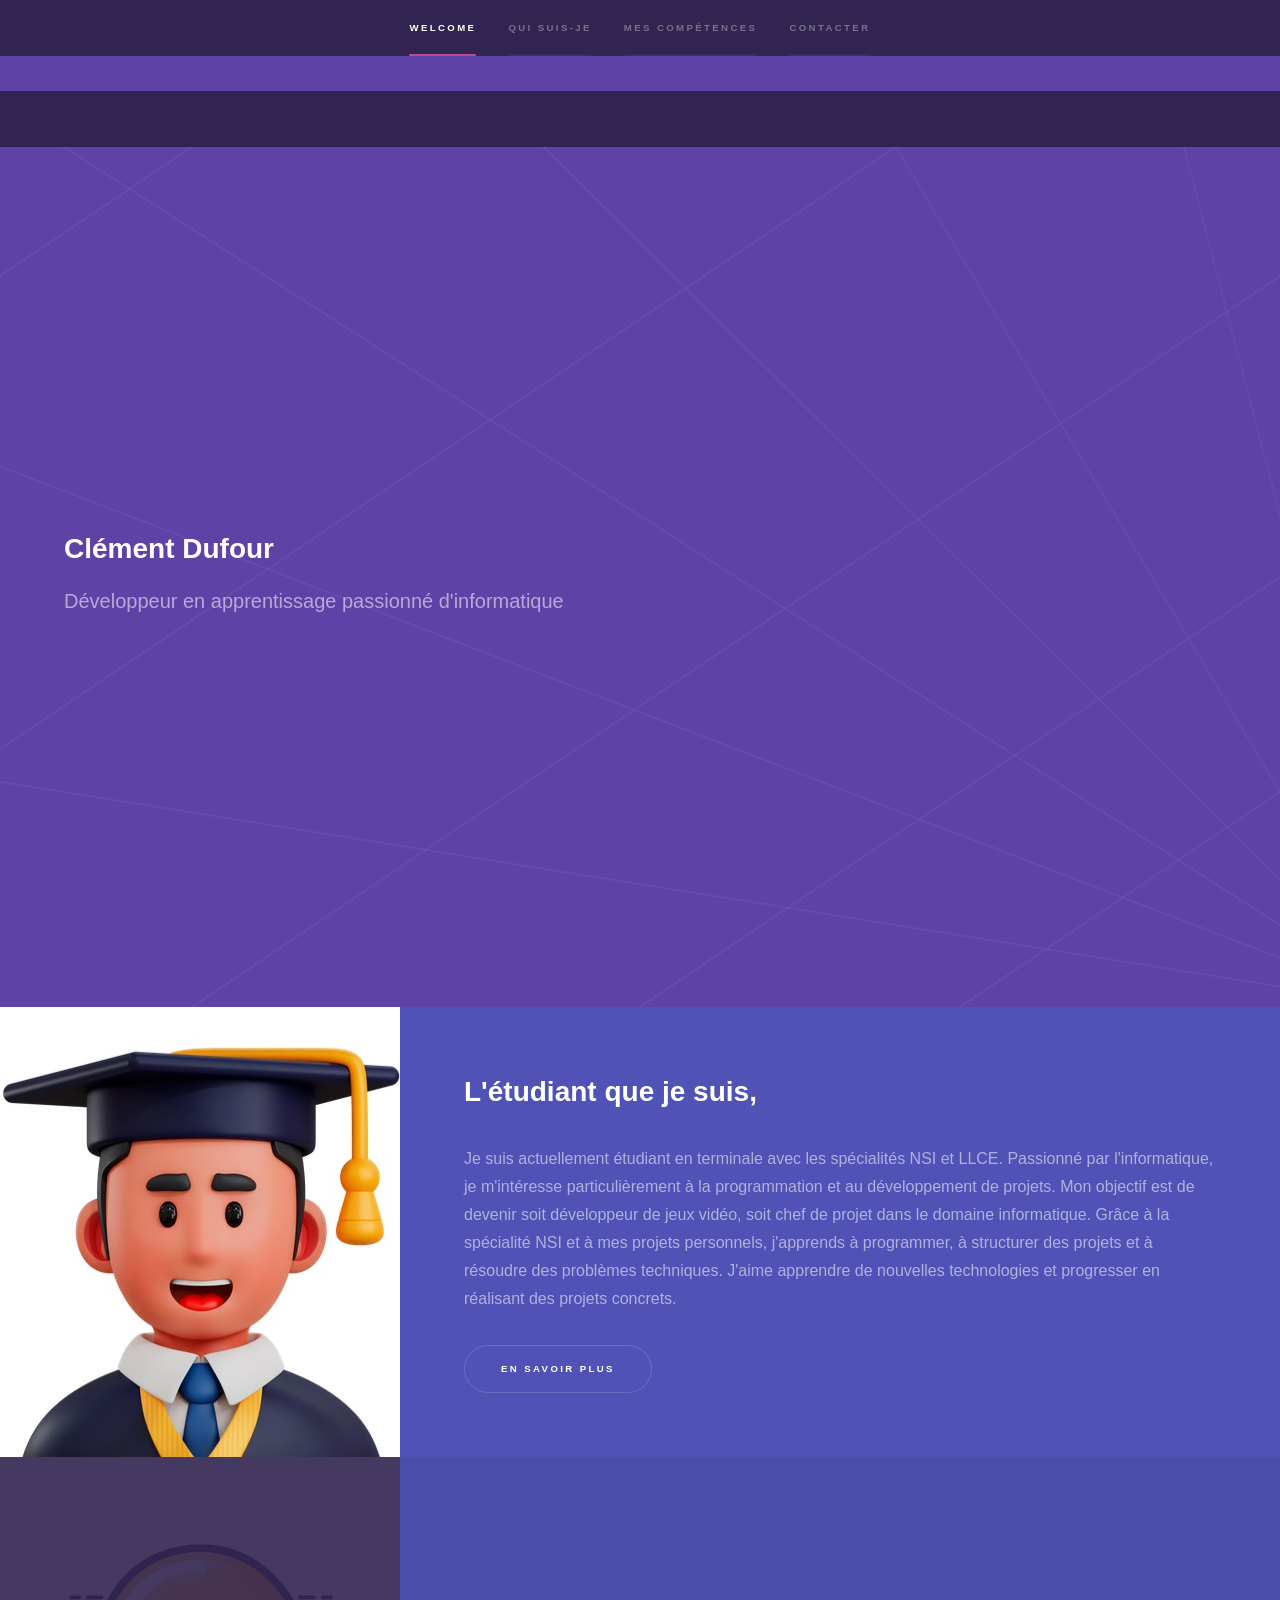
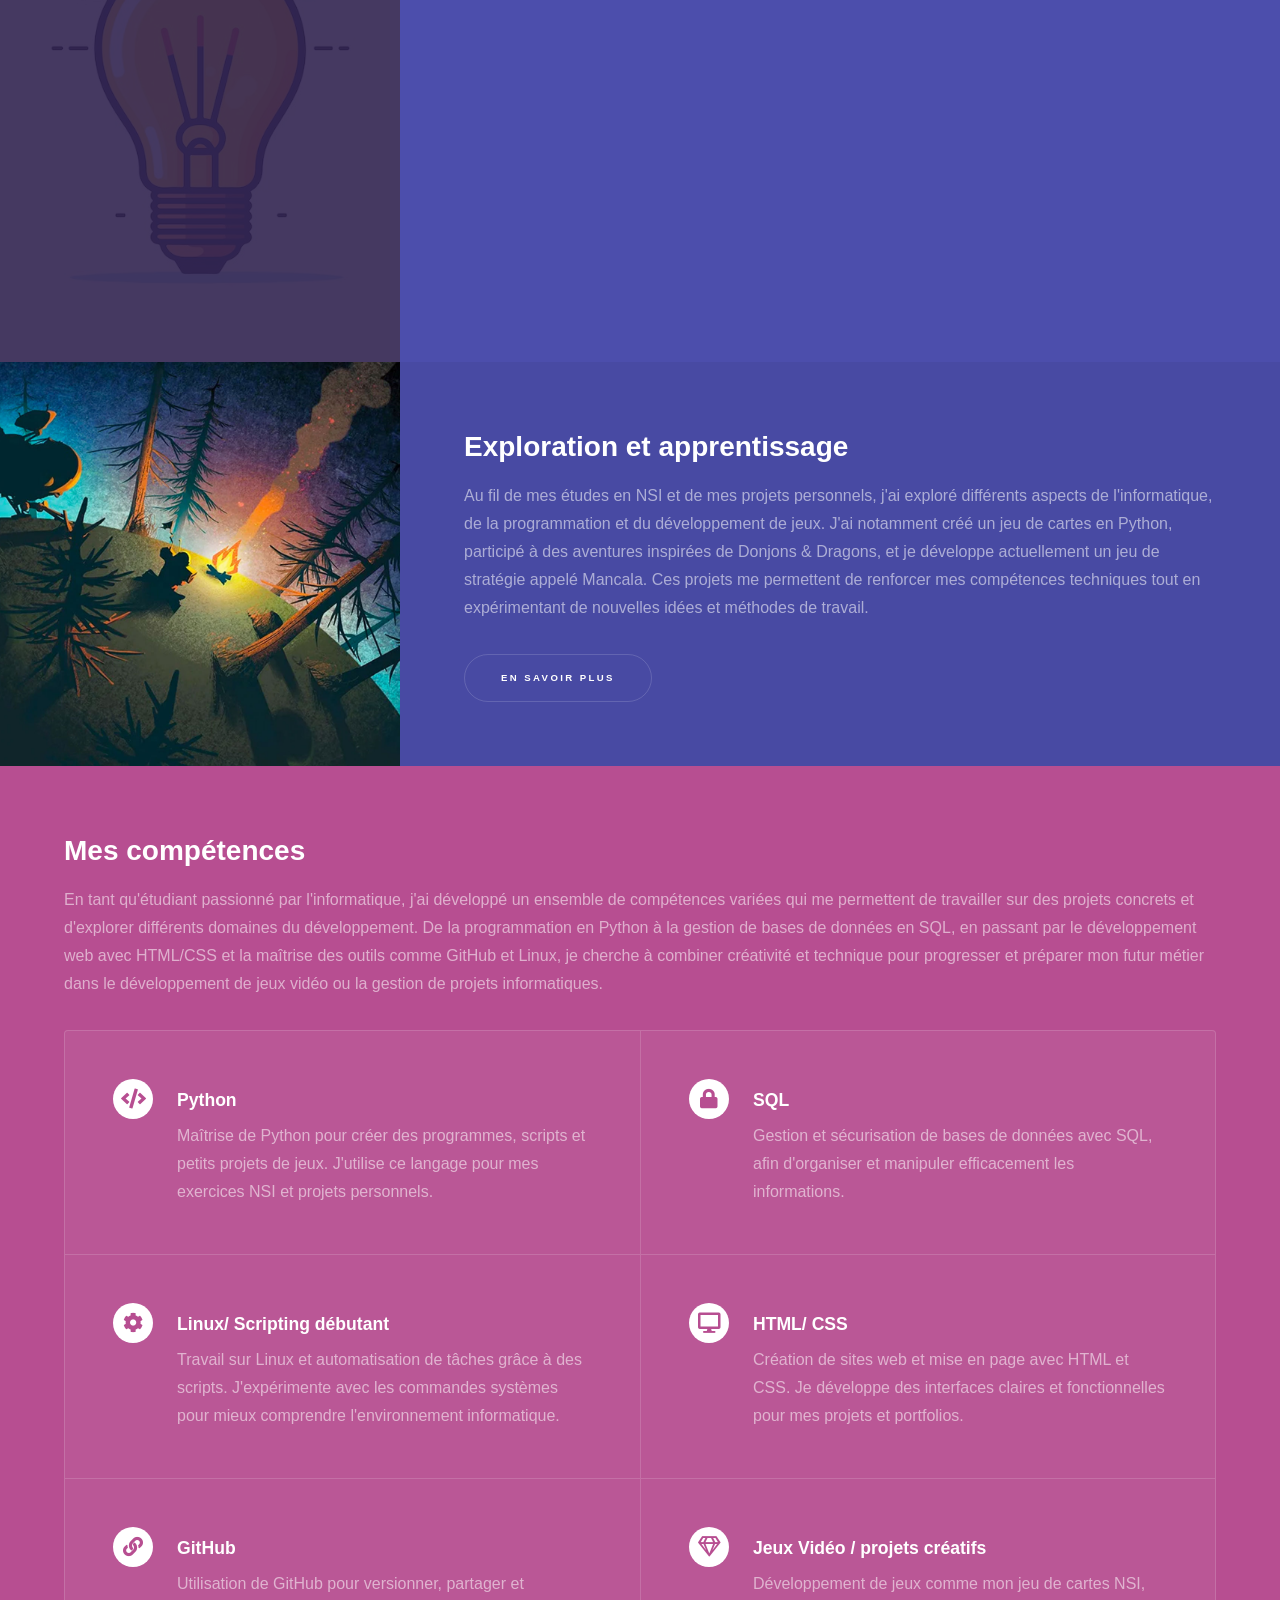
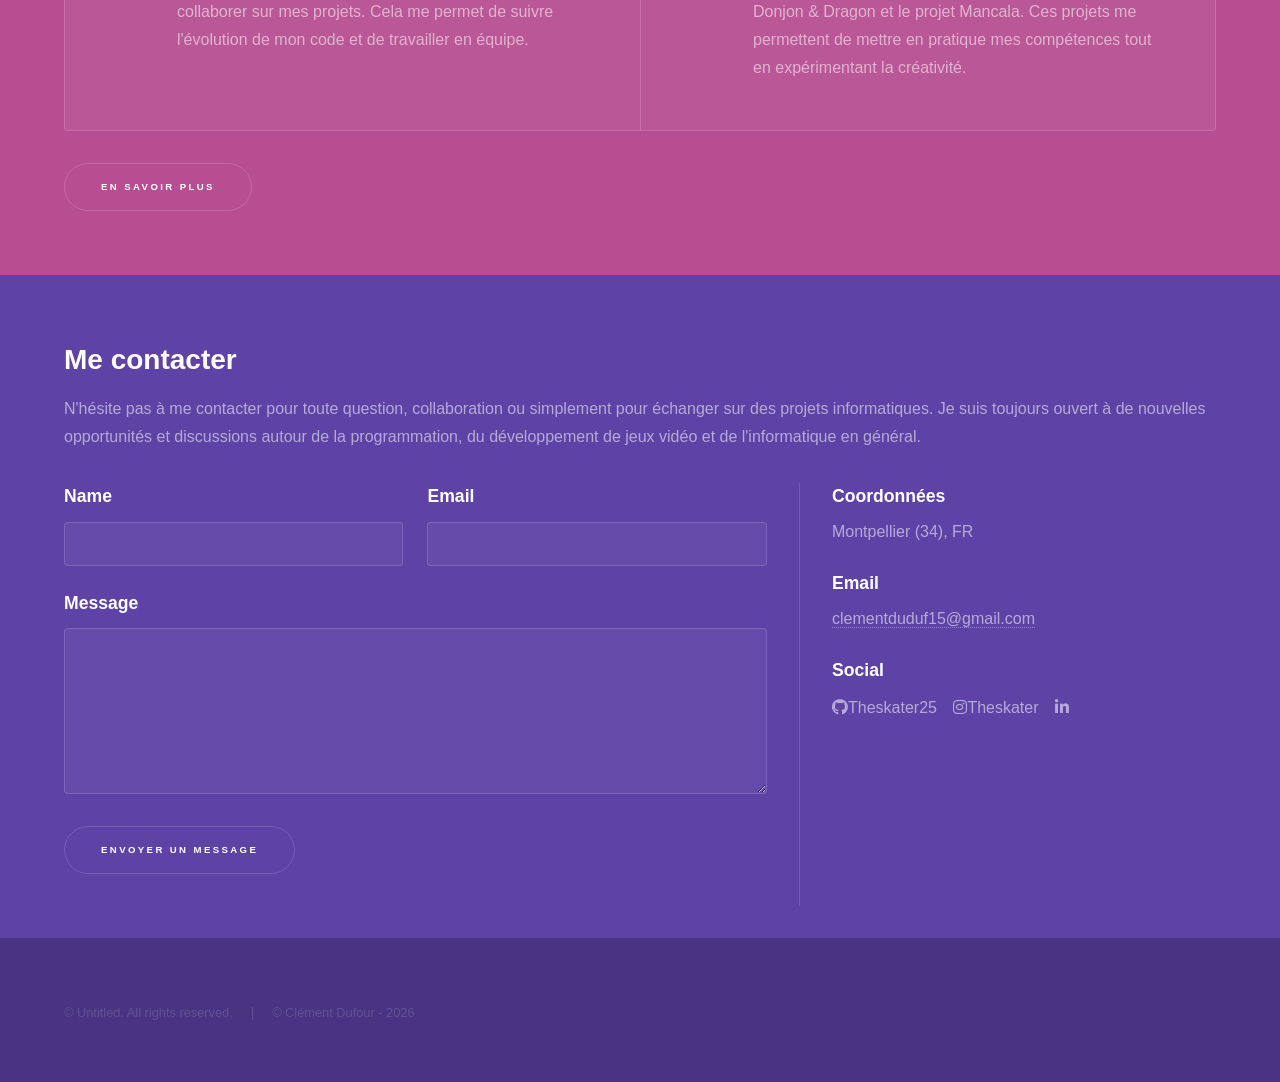
<file: index.html>
<!DOCTYPE HTML>
<html>
	<head>
		<title>Mon Univers Informatique</title>
		<meta charset="utf-8" />
		<meta name="viewport" content="width=device-width, initial-scale=1, user-scalable=no" />
		<link rel="stylesheet" href="assets/css/main.css" />
		<noscript><link rel="stylesheet" href="assets/css/noscript.css" /></noscript>
	</head>
	<body class="is-preload">
		<!-- Header -->
		<header id="header">
			<a href="index.html" class="title">Mon Univers Informatique</a>
			<nav>
				<ul>
					<li><a href="index.html" class="active">Accueil</a></li>
					<li><a href="generic.html">Projets</a></li>
				</ul>
			</nav>
		</header>
		<!-- Sidebar -->
			<section id="sidebar">
				<div class="inner">
					<nav>
						<ul>
							<li><a href="#intro">Welcome</a></li>
							<li><a href="#one">Qui suis-je</a></li>
							<li><a href="#two">Mes Compétences</a></li>
							<li><a href="#three">Contacter</a></li>
						</ul>
					</nav>
				</div>
			</section>

		<!-- Wrapper -->
			<div id="wrapper">

				<!-- Intro -->
					<section id="intro" class="wrapper style1 fullscreen fade-up">
						<div class="inner">
							<h2><strong>Clément Dufour</strong></h2>
							<p>Développeur en apprentissage passionné d'informatique</a><br/>
							
						</div>
					</section>

				<!-- One -->
					<section id="one" class="wrapper style2 spotlights">
						<section>
							<a class="image"><img src="images/image_etudiant.jpg" alt="" data-position="center center" /></a>
							<div class="content">
								<div class="inner">
									<h2>L'étudiant que je suis,</h2>
									<p><p><p>Je suis actuellement étudiant en terminale avec les spécialités NSI et LLCE. Passionné par l'informatique, je m'intéresse particulièrement à la programmation et 
										au développement de projets. Mon objectif est de devenir soit développeur de jeux vidéo, soit chef de projet dans le domaine informatique. Grâce à la spécialité NSI et à mes projets personnels, j'apprends à programmer, 
										à structurer des projets et à résoudre des problèmes techniques. J'aime apprendre de nouvelles technologies et progresser en réalisant des projets concrets.</p></p>
									<ul class="actions">
										<li><a href="#two" class="button scrolly">En savoir plus</a></li>
									</ul>
								</div>
							</div>
						</section>
						<section>
							<a class="image"><img src="images/ampoule.jpg" alt="" data-position="top center" /></a>
							<div class="content">
								<div class="inner">
									<h2>Mes projets</h2>
									<p><p> Au cours de mon année en spécialité NSI, j'ai réalisé plusieurs projets qui m'ont permis de développer mes compétences en programmation et en logique algorithmique. J'ai notamment créé un jeu de cartes en Python, dans lequel j'ai travaillé sur la gestion 
										des données et des interactions entre homme-machine. J'ai également participé à un projet inspiré de Donjons et Dragons, qui m'a permis de développer la structure d'un programme plus complexe avec différentes mécaniques de jeu.
										Actuellement, je travaille sur un projet de jeu appelé Mancala, qui me permet d'améliorer mes compétences en programmation et en conception d'algorithmes.Ces projets, ainsi que les différents exercices réalisés en NSI, me permettent de progresser 
										régulièrement et de mieux comprendre les bases du développement informatique.</p></p>
									<ul class="actions">
										<li><a href="generic.html" class="button">En savoir plus</a></li>
									</ul>
								</div>
							</div>
						</section>
						<section>
							<a class="image"><img src="images/imageOuterWild.jpg" alt="" data-position="25% 25%" /></a>
							<div class="content">
								<div class="inner">
									<h2>Exploration et apprentissage</h2>
									<p>Au fil de mes études en NSI et de mes projets personnels, j'ai exploré différents aspects de l'informatique, de la programmation et du développement de jeux.
									   J'ai notamment créé un jeu de cartes en Python, participé à des aventures inspirées de Donjons & Dragons, et je développe actuellement un jeu de stratégie appelé Mancala.
									   Ces projets me permettent de renforcer mes compétences techniques tout en expérimentant de nouvelles idées et méthodes de travail.</p>
									<ul class="actions">
										<li><a href="#two" class="button scrolly">En savoir plus</a></li>
									</ul>
								</div>
							</div>
						</section>
					</section>

				<!-- Two -->
					<section id="two" class="wrapper style3 fade-up">
						<div class="inner">
							<h2>Mes compétences</h2>
							<p>En tant qu'étudiant passionné par l'informatique, j'ai développé un ensemble de compétences variées qui me permettent de travailler sur des projets concrets et d'explorer différents domaines du développement. 
							   De la programmation en Python à la gestion de bases de données en SQL, en passant par le développement web avec HTML/CSS et la maîtrise des outils comme GitHub et Linux, je cherche à combiner créativité et technique pour progresser et préparer mon futur métier dans le développement de jeux vidéo ou la gestion de projets informatiques.</p>
							<div class="features">
								<section>
									<span class="icon solid major fa-code"></span>
									<h3>Python</h3>
									<p>Maîtrise de Python pour créer des programmes, scripts et petits projets de jeux. J'utilise ce langage pour mes exercices NSI et projets personnels.</p>
								</section>
								<section>
									<span class="icon solid major fa-lock"></span>
									<h3>SQL</h3>
									<p>Gestion et sécurisation de bases de données avec SQL, afin d'organiser et manipuler efficacement les informations.</p>
								</section>
								<section>
									<span class="icon solid major fa-cog"></span>
									<h3>Linux/ Scripting débutant</h3>
									<p>Travail sur Linux et automatisation de tâches grâce à des scripts. J'expérimente avec les commandes systèmes pour mieux comprendre l'environnement informatique.</p>
								</section>
								<section>
									<span class="icon solid major fa-desktop"></span>
									<h3>HTML/ CSS</h3>
									<p>Création de sites web et mise en page avec HTML et CSS. Je développe des interfaces claires et fonctionnelles pour mes projets et portfolios.</p>
								</section>
								<section>
									<span class="icon solid major fa-link"></span>
									<h3>GitHub</h3>
									<p>Utilisation de GitHub pour versionner, partager et collaborer sur mes projets. Cela me permet de suivre l'évolution de mon code et de travailler en équipe.</p>
								</section>
								<section>
									<span class="icon major fa-gem"></span>
									<h3>Jeux Vidéo / projets créatifs</h3>
									<p>Développement de jeux comme mon jeu de cartes NSI, Donjon & Dragon et le projet Mancala. Ces projets me permettent de mettre en pratique mes compétences tout en expérimentant la créativité.</p>
								</section>
							</div>
							<ul class="actions">
								<li><a href="generic.html" class="button">En savoir plus</a></li>
							</ul>
						</div>
					</section>

				<!-- Three -->
					<section id="three" class="wrapper style1 fade-up">
						<div class="inner">
							<h2>Me contacter</h2>
							<p>N'hésite pas à me contacter pour toute question, collaboration ou simplement pour échanger sur des projets informatiques. 
								Je suis toujours ouvert à de nouvelles opportunités et discussions autour de la programmation, du développement de jeux vidéo et de l'informatique en général.</p>
							<div class="split style1">
								<section>
									<form action="https://formspree.io/f/mdaljlwo" method="POST">
										<div class="fields">
											<div class="field half">
												<label for="name">Name</label>
												<input type="text" name="name" id="name" required />
											</div>
											<div class="field half">
												<label for="email">Email</label>
												<input type="email" name="email" id="email" required />
											</div>
											<div class="field">
												<label for="message">Message</label>
												<textarea name="message" id="message" rows="5" required></textarea>
											</div>
										</div>
										<ul class="actions">
											<li><input type="submit" value="Envoyer un message" class="button submit"></li>
										</ul>
									</form>
								</section>
								<section>
									<ul class="contact">
										<li>
											<h3>Coordonnées</h3>
											<span>Montpellier (34),</a> FR </span>
										</li>
										<li>
											<h3>Email</h3>
											<a href="mailto:clementduduf15@gmail.com">clementduduf15@gmail.com</a>

										</li>
										<li>
											<h3>Social</h3>
											<ul class="icons">
												<li><a class="icon brands fa-github"><span class="label">GitHub</span><a href="https://github.com/Theskater25">Theskater25</a></li>
												<li><a class="icon brands fa-instagram"><span class="label">Instagram</span><a href="https://www.instagram.com/clement.duf15?igsh=MTU4azQyaDRmZXhjaA%3D%3D&utm_source=qr">Theskater</a></li>
												<li><a class="icon brands fa-linkedin-in"><span class="label">LinkedIn</span></a></li>
											</ul>
										</li>
									</ul>
								</section>
							</div>
						</div>
					</section>

			</div>

		<!-- Footer -->
			<footer id="footer" class="wrapper style1-alt">
				<div class="inner">
					<ul class="menu">
						<li>&copy; Untitled. All rights reserved.</li><li>© Clément Dufour - 2026</li>
					</ul>
				</div>
			</footer>

		<!-- Scripts -->
			<script src="assets/js/jquery.min.js"></script>
			<script src="assets/js/jquery.scrollex.min.js"></script>
			<script src="assets/js/jquery.scrolly.min.js"></script>
			<script src="assets/js/browser.min.js"></script>
			<script src="assets/js/breakpoints.min.js"></script>
			<script src="assets/js/util.js"></script>
			<script src="assets/js/main.js"></script>

	</body>
</html>
</file>
<file: assets/css/noscript.css>
/*
	Hyperspace by HTML5 UP
	html5up.net | @ajlkn
	Free for personal and commercial use under the CCA 3.0 license (html5up.net/license)
*/

/* Spotlights */

	.spotlights > section > .image:before {
		opacity: 0 !important;
	}

	.spotlights > section > .content > .inner {
		-moz-transform: none !important;
		-webkit-transform: none !important;
		-ms-transform: none !important;
		transform: none !important;
		opacity: 1 !important;
	}

/* Wrapper */

	.wrapper > .inner {
		opacity: 1 !important;
		-moz-transform: none !important;
		-webkit-transform: none !important;
		-ms-transform: none !important;
		transform: none !important;
	}

/* Sidebar */

	#sidebar > .inner {
		opacity: 1 !important;
	}

	#sidebar nav > ul > li {
		-moz-transform: none !important;
		-webkit-transform: none !important;
		-ms-transform: none !important;
		transform: none !important;
		opacity: 1 !important;
	}
</file>
<file: assets/css/main.css>
@import url(fontawesome-all.min.css);

/*
	Hyperspace by HTML5 UP
	html5up.net | @ajlkn
	Free for personal and commercial use under the CCA 3.0 license (html5up.net/license)
*/

html, body, div, span, applet, object,
iframe, h1, h2, h3, h4, h5, h6, p, blockquote,
pre, a, abbr, acronym, address, big, cite,
code, del, dfn, em, img, ins, kbd, q, s, samp,
small, strike, strong, sub, sup, tt, var, b,
u, i, center, dl, dt, dd, ol, ul, li, fieldset,
form, label, legend, table, caption, tbody,
tfoot, thead, tr, th, td, article, aside,
canvas, details, embed, figure, figcaption,
footer, header, hgroup, menu, nav, output, ruby,
section, summary, time, mark, audio, video {
	margin: 0;
	padding: 0;
	border: 0;
	font-size: 100%;
	font: inherit;
	vertical-align: baseline;}

article, aside, details, figcaption, figure,
footer, header, hgroup, menu, nav, section {
	display: block;}

body {
	line-height: 1;
}

ol, ul {
	list-style: none;
}

blockquote, q {
	quotes: none;
}

	blockquote:before, blockquote:after, q:before, q:after {
		content: '';
		content: none;
	}

table {
	border-collapse: collapse;
	border-spacing: 0;
}

body {
	-webkit-text-size-adjust: none;
}

mark {
	background-color: transparent;
	color: inherit;
}

input::-moz-focus-inner {
	border: 0;
	padding: 0;
}

input, select, textarea {
	-moz-appearance: none;
	-webkit-appearance: none;
	-ms-appearance: none;
	appearance: none;
}

/* Basic */

	@-ms-viewport {
		width: device-width;
	}

	body {
		-ms-overflow-style: scrollbar;
	}

	@media screen and (max-width: 480px) {

		html, body {
			min-width: 320px;
		}

	}

	html {
		box-sizing: border-box;
	}

	*, *:before, *:after {
		box-sizing: inherit;
	}

	body {
		background: #312450;
	}

		body.is-preload *, body.is-preload *:before, body.is-preload *:after {
			-moz-animation: none !important;
			-webkit-animation: none !important;
			-ms-animation: none !important;
			animation: none !important;
			-moz-transition: none !important;
			-webkit-transition: none !important;
			-ms-transition: none !important;
			transition: none !important;
		}

/* Type */

	body, input, select, textarea {
		color: rgba(255, 255, 255, 0.55);
		font-family: Arial, Helvetica, sans-serif;
		font-size: 16.5pt;
		font-weight: normal;
		line-height: 1.75;
	}

		@media screen and (max-width: 1680px) {

			body, input, select, textarea {
				font-size: 13pt;
			}

		}

		@media screen and (max-width: 1280px) {

			body, input, select, textarea {
				font-size: 12pt;
			}

		}

		@media screen and (max-width: 360px) {

			body, input, select, textarea {
				font-size: 11pt;
			}

		}

	a {
		-moz-transition: color 0.2s ease, border-bottom-color 0.2s ease;
		-webkit-transition: color 0.2s ease, border-bottom-color 0.2s ease;
		-ms-transition: color 0.2s ease, border-bottom-color 0.2s ease;
		transition: color 0.2s ease, border-bottom-color 0.2s ease;
		border-bottom: dotted 1px rgba(255, 255, 255, 0.35);
		color: inherit;
		text-decoration: none;
	}

		a:hover {
			border-bottom-color: transparent;
			color: #ffffff;
		}

	strong, b {
		color: #ffffff;
		font-weight: bold;
	}

	em, i {
		font-style: italic;
	}

	p {
		margin: 0 0 2em 0;
	}

	h1, h2, h3, h4, h5, h6 {
		color: #ffffff;
		font-weight: bold;
		line-height: 1.5;
		margin: 0 0 0.5em 0;
	}

		h1 a, h2 a, h3 a, h4 a, h5 a, h6 a {
			color: inherit;
			text-decoration: none;
		}

	h1 {
		font-size: 2.75em;
	}

		h1.major {
			margin: 0 0 1.3em 0;
			position: relative;
			padding-bottom: 0.35em;
		}

			h1.major:after {
				background-image: -moz-linear-gradient(to right, #5e42a6, #b74e91);
				background-image: -webkit-linear-gradient(to right, #5e42a6, #b74e91);
				background-image: -ms-linear-gradient(to right, #5e42a6, #b74e91);
				background-image: linear-gradient(to right, #5e42a6, #b74e91);
				-moz-transition: max-width 0.2s ease;
				-webkit-transition: max-width 0.2s ease;
				-ms-transition: max-width 0.2s ease;
				transition: max-width 0.2s ease;
				border-radius: 0.2em;
				bottom: 0;
				content: '';
				height: 0.05em;
				position: absolute;
				right: 0;
				width: 100%;
			}

	h2 {
		font-size: 1.75em;
	}

	h3 {
		font-size: 1.1em;
	}

	h4 {
		font-size: 1em;
	}

	h5 {
		font-size: 0.8em;
	}

	h6 {
		font-size: 0.6em;
	}

	@media screen and (max-width: 736px) {

		h1 {
			font-size: 2em;
		}

		h2 {
			font-size: 1.25em;
		}

		h3 {
			font-size: 1em;
		}

		h4 {
			font-size: 0.8em;
		}

		h5 {
			font-size: 0.6em;
		}

		h6 {
			font-size: 0.6em;
		}

	}

	sub {
		font-size: 0.8em;
		position: relative;
		top: 0.5em;
	}

	sup {
		font-size: 0.8em;
		position: relative;
		top: -0.5em;
	}

	blockquote {
		border-left: solid 4px rgba(255, 255, 255, 0.15);
		font-style: italic;
		margin: 0 0 2em 0;
		padding: 0.5em 0 0.5em 2em;
	}

	code {
		background: rgba(255, 255, 255, 0.05);
		border-radius: 0.25em;
		border: solid 1px rgba(255, 255, 255, 0.15);
		font-family: "Courier New", monospace;
		font-size: 0.9em;
		margin: 0 0.25em;
		padding: 0.25em 0.65em;
	}

	pre {
		-webkit-overflow-scrolling: touch;
		font-family: "Courier New", monospace;
		font-size: 0.9em;
		margin: 0 0 2em 0;
	}

		pre code {
			display: block;
			line-height: 1.75em;
			padding: 1em 1.5em;
			overflow-x: auto;
		}

	hr {
		border: 0;
		border-bottom: solid 1px rgba(255, 255, 255, 0.15);
		margin: 2em 0;
	}

		hr.major {
			margin: 3em 0;
		}

	.align-left {
		text-align: left;
	}

	.align-center {
		text-align: center;
	}

	.align-right {
		text-align: right;
	}

/* Row */

	.row {
		display: flex;
		flex-wrap: wrap;
		box-sizing: border-box;
		align-items: stretch;
	}

		.row > * {
			box-sizing: border-box;
		}

		.row.gtr-uniform > * > :last-child {
			margin-bottom: 0;
		}

		.row.aln-left {
			justify-content: flex-start;
		}

		.row.aln-center {
			justify-content: center;
		}

		.row.aln-right {
			justify-content: flex-end;
		}

		.row.aln-top {
			align-items: flex-start;
		}

		.row.aln-middle {
			align-items: center;
		}

		.row.aln-bottom {
			align-items: flex-end;
		}

		.row > .imp {
			order: -1;
		}

		.row > .col-1 {
			width: 8.33333%;
		}

		.row > .off-1 {
			margin-left: 8.33333%;
		}

		.row > .col-2 {
			width: 16.66667%;
		}

		.row > .off-2 {
			margin-left: 16.66667%;
		}

		.row > .col-3 {
			width: 25%;
		}

		.row > .off-3 {
			margin-left: 25%;
		}

		.row > .col-4 {
			width: 33.33333%;
		}

		.row > .off-4 {
			margin-left: 33.33333%;
		}

		.row > .col-5 {
			width: 41.66667%;
		}

		.row > .off-5 {
			margin-left: 41.66667%;
		}

		.row > .col-6 {
			width: 50%;
		}

		.row > .off-6 {
			margin-left: 50%;
		}

		.row > .col-7 {
			width: 58.33333%;
		}

		.row > .off-7 {
			margin-left: 58.33333%;
		}

		.row > .col-8 {
			width: 66.66667%;
		}

		.row > .off-8 {
			margin-left: 66.66667%;
		}

		.row > .col-9 {
			width: 75%;
		}

		.row > .off-9 {
			margin-left: 75%;
		}

		.row > .col-10 {
			width: 83.33333%;
		}

		.row > .off-10 {
			margin-left: 83.33333%;
		}

		.row > .col-11 {
			width: 91.66667%;
		}

		.row > .off-11 {
			margin-left: 91.66667%;
		}

		.row > .col-12 {
			width: 100%;
		}

		.row > .off-12 {
			margin-left: 100%;
		}

		.row.gtr-0 {
			margin-top: 0;
			margin-left: 0em;
		}

			.row.gtr-0 > * {
				padding: 0 0 0 0em;
			}

			.row.gtr-0.gtr-uniform {
				margin-top: 0em;
			}

				.row.gtr-0.gtr-uniform > * {
					padding-top: 0em;
				}

		.row.gtr-25 {
			margin-top: 0;
			margin-left: -0.375em;
		}

			.row.gtr-25 > * {
				padding: 0 0 0 0.375em;
			}

			.row.gtr-25.gtr-uniform {
				margin-top: -0.375em;
			}

				.row.gtr-25.gtr-uniform > * {
					padding-top: 0.375em;
				}

		.row.gtr-50 {
			margin-top: 0;
			margin-left: -0.75em;
		}

			.row.gtr-50 > * {
				padding: 0 0 0 0.75em;
			}

			.row.gtr-50.gtr-uniform {
				margin-top: -0.75em;
			}

				.row.gtr-50.gtr-uniform > * {
					padding-top: 0.75em;
				}

		.row {
			margin-top: 0;
			margin-left: -1.5em;
		}

			.row > * {
				padding: 0 0 0 1.5em;
			}

			.row.gtr-uniform {
				margin-top: -1.5em;
			}

				.row.gtr-uniform > * {
					padding-top: 1.5em;
				}

		.row.gtr-150 {
			margin-top: 0;
			margin-left: -2.25em;
		}

			.row.gtr-150 > * {
				padding: 0 0 0 2.25em;
			}

			.row.gtr-150.gtr-uniform {
				margin-top: -2.25em;
			}

				.row.gtr-150.gtr-uniform > * {
					padding-top: 2.25em;
				}

		.row.gtr-200 {
			margin-top: 0;
			margin-left: -3em;
		}

			.row.gtr-200 > * {
				padding: 0 0 0 3em;
			}

			.row.gtr-200.gtr-uniform {
				margin-top: -3em;
			}

				.row.gtr-200.gtr-uniform > * {
					padding-top: 3em;
				}

		@media screen and (max-width: 1680px) {

			.row {
				display: flex;
				flex-wrap: wrap;
				box-sizing: border-box;
				align-items: stretch;
			}

				.row > * {
					box-sizing: border-box;
				}

				.row.gtr-uniform > * > :last-child {
					margin-bottom: 0;
				}

				.row.aln-left {
					justify-content: flex-start;
				}

				.row.aln-center {
					justify-content: center;
				}

				.row.aln-right {
					justify-content: flex-end;
				}

				.row.aln-top {
					align-items: flex-start;
				}

				.row.aln-middle {
					align-items: center;
				}

				.row.aln-bottom {
					align-items: flex-end;
				}

				.row > .imp-xlarge {
					order: -1;
				}

				.row > .col-1-xlarge {
					width: 8.33333%;
				}

				.row > .off-1-xlarge {
					margin-left: 8.33333%;
				}

				.row > .col-2-xlarge {
					width: 16.66667%;
				}

				.row > .off-2-xlarge {
					margin-left: 16.66667%;
				}

				.row > .col-3-xlarge {
					width: 25%;
				}

				.row > .off-3-xlarge {
					margin-left: 25%;
				}

				.row > .col-4-xlarge {
					width: 33.33333%;
				}

				.row > .off-4-xlarge {
					margin-left: 33.33333%;
				}

				.row > .col-5-xlarge {
					width: 41.66667%;
				}

				.row > .off-5-xlarge {
					margin-left: 41.66667%;
				}

				.row > .col-6-xlarge {
					width: 50%;
				}

				.row > .off-6-xlarge {
					margin-left: 50%;
				}

				.row > .col-7-xlarge {
					width: 58.33333%;
				}

				.row > .off-7-xlarge {
					margin-left: 58.33333%;
				}

				.row > .col-8-xlarge {
					width: 66.66667%;
				}

				.row > .off-8-xlarge {
					margin-left: 66.66667%;
				}

				.row > .col-9-xlarge {
					width: 75%;
				}

				.row > .off-9-xlarge {
					margin-left: 75%;
				}

				.row > .col-10-xlarge {
					width: 83.33333%;
				}

				.row > .off-10-xlarge {
					margin-left: 83.33333%;
				}

				.row > .col-11-xlarge {
					width: 91.66667%;
				}

				.row > .off-11-xlarge {
					margin-left: 91.66667%;
				}

				.row > .col-12-xlarge {
					width: 100%;
				}

				.row > .off-12-xlarge {
					margin-left: 100%;
				}

				.row.gtr-0 {
					margin-top: 0;
					margin-left: 0em;
				}

					.row.gtr-0 > * {
						padding: 0 0 0 0em;
					}

					.row.gtr-0.gtr-uniform {
						margin-top: 0em;
					}

						.row.gtr-0.gtr-uniform > * {
							padding-top: 0em;
						}

				.row.gtr-25 {
					margin-top: 0;
					margin-left: -0.375em;
				}

					.row.gtr-25 > * {
						padding: 0 0 0 0.375em;
					}

					.row.gtr-25.gtr-uniform {
						margin-top: -0.375em;
					}

						.row.gtr-25.gtr-uniform > * {
							padding-top: 0.375em;
						}

				.row.gtr-50 {
					margin-top: 0;
					margin-left: -0.75em;
				}

					.row.gtr-50 > * {
						padding: 0 0 0 0.75em;
					}

					.row.gtr-50.gtr-uniform {
						margin-top: -0.75em;
					}

						.row.gtr-50.gtr-uniform > * {
							padding-top: 0.75em;
						}

				.row {
					margin-top: 0;
					margin-left: -1.5em;
				}

					.row > * {
						padding: 0 0 0 1.5em;
					}

					.row.gtr-uniform {
						margin-top: -1.5em;
					}

						.row.gtr-uniform > * {
							padding-top: 1.5em;
						}

				.row.gtr-150 {
					margin-top: 0;
					margin-left: -2.25em;
				}

					.row.gtr-150 > * {
						padding: 0 0 0 2.25em;
					}

					.row.gtr-150.gtr-uniform {
						margin-top: -2.25em;
					}

						.row.gtr-150.gtr-uniform > * {
							padding-top: 2.25em;
						}

				.row.gtr-200 {
					margin-top: 0;
					margin-left: -3em;
				}

					.row.gtr-200 > * {
						padding: 0 0 0 3em;
					}

					.row.gtr-200.gtr-uniform {
						margin-top: -3em;
					}

						.row.gtr-200.gtr-uniform > * {
							padding-top: 3em;
						}

		}

		@media screen and (max-width: 1280px) {

			.row {
				display: flex;
				flex-wrap: wrap;
				box-sizing: border-box;
				align-items: stretch;
			}

				.row > * {
					box-sizing: border-box;
				}

				.row.gtr-uniform > * > :last-child {
					margin-bottom: 0;
				}

				.row.aln-left {
					justify-content: flex-start;
				}

				.row.aln-center {
					justify-content: center;
				}

				.row.aln-right {
					justify-content: flex-end;
				}

				.row.aln-top {
					align-items: flex-start;
				}

				.row.aln-middle {
					align-items: center;
				}

				.row.aln-bottom {
					align-items: flex-end;
				}

				.row > .imp-large {
					order: -1;
				}

				.row > .col-1-large {
					width: 8.33333%;
				}

				.row > .off-1-large {
					margin-left: 8.33333%;
				}

				.row > .col-2-large {
					width: 16.66667%;
				}

				.row > .off-2-large {
					margin-left: 16.66667%;
				}

				.row > .col-3-large {
					width: 25%;
				}

				.row > .off-3-large {
					margin-left: 25%;
				}

				.row > .col-4-large {
					width: 33.33333%;
				}

				.row > .off-4-large {
					margin-left: 33.33333%;
				}

				.row > .col-5-large {
					width: 41.66667%;
				}

				.row > .off-5-large {
					margin-left: 41.66667%;
				}

				.row > .col-6-large {
					width: 50%;
				}

				.row > .off-6-large {
					margin-left: 50%;
				}

				.row > .col-7-large {
					width: 58.33333%;
				}

				.row > .off-7-large {
					margin-left: 58.33333%;
				}

				.row > .col-8-large {
					width: 66.66667%;
				}

				.row > .off-8-large {
					margin-left: 66.66667%;
				}

				.row > .col-9-large {
					width: 75%;
				}

				.row > .off-9-large {
					margin-left: 75%;
				}

				.row > .col-10-large {
					width: 83.33333%;
				}

				.row > .off-10-large {
					margin-left: 83.33333%;
				}

				.row > .col-11-large {
					width: 91.66667%;
				}

				.row > .off-11-large {
					margin-left: 91.66667%;
				}

				.row > .col-12-large {
					width: 100%;
				}

				.row > .off-12-large {
					margin-left: 100%;
				}

				.row.gtr-0 {
					margin-top: 0;
					margin-left: 0em;
				}

					.row.gtr-0 > * {
						padding: 0 0 0 0em;
					}

					.row.gtr-0.gtr-uniform {
						margin-top: 0em;
					}

						.row.gtr-0.gtr-uniform > * {
							padding-top: 0em;
						}

				.row.gtr-25 {
					margin-top: 0;
					margin-left: -0.375em;
				}

					.row.gtr-25 > * {
						padding: 0 0 0 0.375em;
					}

					.row.gtr-25.gtr-uniform {
						margin-top: -0.375em;
					}

						.row.gtr-25.gtr-uniform > * {
							padding-top: 0.375em;
						}

				.row.gtr-50 {
					margin-top: 0;
					margin-left: -0.75em;
				}

					.row.gtr-50 > * {
						padding: 0 0 0 0.75em;
					}

					.row.gtr-50.gtr-uniform {
						margin-top: -0.75em;
					}

						.row.gtr-50.gtr-uniform > * {
							padding-top: 0.75em;
						}

				.row {
					margin-top: 0;
					margin-left: -1.5em;
				}

					.row > * {
						padding: 0 0 0 1.5em;
					}

					.row.gtr-uniform {
						margin-top: -1.5em;
					}

						.row.gtr-uniform > * {
							padding-top: 1.5em;
						}

				.row.gtr-150 {
					margin-top: 0;
					margin-left: -2.25em;
				}

					.row.gtr-150 > * {
						padding: 0 0 0 2.25em;
					}

					.row.gtr-150.gtr-uniform {
						margin-top: -2.25em;
					}

						.row.gtr-150.gtr-uniform > * {
							padding-top: 2.25em;
						}

				.row.gtr-200 {
					margin-top: 0;
					margin-left: -3em;
				}

					.row.gtr-200 > * {
						padding: 0 0 0 3em;
					}

					.row.gtr-200.gtr-uniform {
						margin-top: -3em;
					}

						.row.gtr-200.gtr-uniform > * {
							padding-top: 3em;
						}

		}

		@media screen and (max-width: 980px) {

			.row {
				display: flex;
				flex-wrap: wrap;
				box-sizing: border-box;
				align-items: stretch;
			}

				.row > * {
					box-sizing: border-box;
				}

				.row.gtr-uniform > * > :last-child {
					margin-bottom: 0;
				}

				.row.aln-left {
					justify-content: flex-start;
				}

				.row.aln-center {
					justify-content: center;
				}

				.row.aln-right {
					justify-content: flex-end;
				}

				.row.aln-top {
					align-items: flex-start;
				}

				.row.aln-middle {
					align-items: center;
				}

				.row.aln-bottom {
					align-items: flex-end;
				}

				.row > .imp-medium {
					order: -1;
				}

				.row > .col-1-medium {
					width: 8.33333%;
				}

				.row > .off-1-medium {
					margin-left: 8.33333%;
				}

				.row > .col-2-medium {
					width: 16.66667%;
				}

				.row > .off-2-medium {
					margin-left: 16.66667%;
				}

				.row > .col-3-medium {
					width: 25%;
				}

				.row > .off-3-medium {
					margin-left: 25%;
				}

				.row > .col-4-medium {
					width: 33.33333%;
				}

				.row > .off-4-medium {
					margin-left: 33.33333%;
				}

				.row > .col-5-medium {
					width: 41.66667%;
				}

				.row > .off-5-medium {
					margin-left: 41.66667%;
				}

				.row > .col-6-medium {
					width: 50%;
				}

				.row > .off-6-medium {
					margin-left: 50%;
				}

				.row > .col-7-medium {
					width: 58.33333%;
				}

				.row > .off-7-medium {
					margin-left: 58.33333%;
				}

				.row > .col-8-medium {
					width: 66.66667%;
				}

				.row > .off-8-medium {
					margin-left: 66.66667%;
				}

				.row > .col-9-medium {
					width: 75%;
				}

				.row > .off-9-medium {
					margin-left: 75%;
				}

				.row > .col-10-medium {
					width: 83.33333%;
				}

				.row > .off-10-medium {
					margin-left: 83.33333%;
				}

				.row > .col-11-medium {
					width: 91.66667%;
				}

				.row > .off-11-medium {
					margin-left: 91.66667%;
				}

				.row > .col-12-medium {
					width: 100%;
				}

				.row > .off-12-medium {
					margin-left: 100%;
				}

				.row.gtr-0 {
					margin-top: 0;
					margin-left: 0em;
				}

					.row.gtr-0 > * {
						padding: 0 0 0 0em;
					}

					.row.gtr-0.gtr-uniform {
						margin-top: 0em;
					}

						.row.gtr-0.gtr-uniform > * {
							padding-top: 0em;
						}

				.row.gtr-25 {
					margin-top: 0;
					margin-left: -0.375em;
				}

					.row.gtr-25 > * {
						padding: 0 0 0 0.375em;
					}

					.row.gtr-25.gtr-uniform {
						margin-top: -0.375em;
					}

						.row.gtr-25.gtr-uniform > * {
							padding-top: 0.375em;
						}

				.row.gtr-50 {
					margin-top: 0;
					margin-left: -0.75em;
				}

					.row.gtr-50 > * {
						padding: 0 0 0 0.75em;
					}

					.row.gtr-50.gtr-uniform {
						margin-top: -0.75em;
					}

						.row.gtr-50.gtr-uniform > * {
							padding-top: 0.75em;
						}

				.row {
					margin-top: 0;
					margin-left: -1.5em;
				}

					.row > * {
						padding: 0 0 0 1.5em;
					}

					.row.gtr-uniform {
						margin-top: -1.5em;
					}

						.row.gtr-uniform > * {
							padding-top: 1.5em;
						}

				.row.gtr-150 {
					margin-top: 0;
					margin-left: -2.25em;
				}

					.row.gtr-150 > * {
						padding: 0 0 0 2.25em;
					}

					.row.gtr-150.gtr-uniform {
						margin-top: -2.25em;
					}

						.row.gtr-150.gtr-uniform > * {
							padding-top: 2.25em;
						}

				.row.gtr-200 {
					margin-top: 0;
					margin-left: -3em;
				}

					.row.gtr-200 > * {
						padding: 0 0 0 3em;
					}

					.row.gtr-200.gtr-uniform {
						margin-top: -3em;
					}

						.row.gtr-200.gtr-uniform > * {
							padding-top: 3em;
						}

		}

		@media screen and (max-width: 736px) {

			.row {
				display: flex;
				flex-wrap: wrap;
				box-sizing: border-box;
				align-items: stretch;
			}

				.row > * {
					box-sizing: border-box;
				}

				.row.gtr-uniform > * > :last-child {
					margin-bottom: 0;
				}

				.row.aln-left {
					justify-content: flex-start;
				}

				.row.aln-center {
					justify-content: center;
				}

				.row.aln-right {
					justify-content: flex-end;
				}

				.row.aln-top {
					align-items: flex-start;
				}

				.row.aln-middle {
					align-items: center;
				}

				.row.aln-bottom {
					align-items: flex-end;
				}

				.row > .imp-small {
					order: -1;
				}

				.row > .col-1-small {
					width: 8.33333%;
				}

				.row > .off-1-small {
					margin-left: 8.33333%;
				}

				.row > .col-2-small {
					width: 16.66667%;
				}

				.row > .off-2-small {
					margin-left: 16.66667%;
				}

				.row > .col-3-small {
					width: 25%;
				}

				.row > .off-3-small {
					margin-left: 25%;
				}

				.row > .col-4-small {
					width: 33.33333%;
				}

				.row > .off-4-small {
					margin-left: 33.33333%;
				}

				.row > .col-5-small {
					width: 41.66667%;
				}

				.row > .off-5-small {
					margin-left: 41.66667%;
				}

				.row > .col-6-small {
					width: 50%;
				}

				.row > .off-6-small {
					margin-left: 50%;
				}

				.row > .col-7-small {
					width: 58.33333%;
				}

				.row > .off-7-small {
					margin-left: 58.33333%;
				}

				.row > .col-8-small {
					width: 66.66667%;
				}

				.row > .off-8-small {
					margin-left: 66.66667%;
				}

				.row > .col-9-small {
					width: 75%;
				}

				.row > .off-9-small {
					margin-left: 75%;
				}

				.row > .col-10-small {
					width: 83.33333%;
				}

				.row > .off-10-small {
					margin-left: 83.33333%;
				}

				.row > .col-11-small {
					width: 91.66667%;
				}

				.row > .off-11-small {
					margin-left: 91.66667%;
				}

				.row > .col-12-small {
					width: 100%;
				}

				.row > .off-12-small {
					margin-left: 100%;
				}

				.row.gtr-0 {
					margin-top: 0;
					margin-left: 0em;
				}

					.row.gtr-0 > * {
						padding: 0 0 0 0em;
					}

					.row.gtr-0.gtr-uniform {
						margin-top: 0em;
					}

						.row.gtr-0.gtr-uniform > * {
							padding-top: 0em;
						}

				.row.gtr-25 {
					margin-top: 0;
					margin-left: -0.375em;
				}

					.row.gtr-25 > * {
						padding: 0 0 0 0.375em;
					}

					.row.gtr-25.gtr-uniform {
						margin-top: -0.375em;
					}

						.row.gtr-25.gtr-uniform > * {
							padding-top: 0.375em;
						}

				.row.gtr-50 {
					margin-top: 0;
					margin-left: -0.75em;
				}

					.row.gtr-50 > * {
						padding: 0 0 0 0.75em;
					}

					.row.gtr-50.gtr-uniform {
						margin-top: -0.75em;
					}

						.row.gtr-50.gtr-uniform > * {
							padding-top: 0.75em;
						}

				.row {
					margin-top: 0;
					margin-left: -1.5em;
				}

					.row > * {
						padding: 0 0 0 1.5em;
					}

					.row.gtr-uniform {
						margin-top: -1.5em;
					}

						.row.gtr-uniform > * {
							padding-top: 1.5em;
						}

				.row.gtr-150 {
					margin-top: 0;
					margin-left: -2.25em;
				}

					.row.gtr-150 > * {
						padding: 0 0 0 2.25em;
					}

					.row.gtr-150.gtr-uniform {
						margin-top: -2.25em;
					}

						.row.gtr-150.gtr-uniform > * {
							padding-top: 2.25em;
						}

				.row.gtr-200 {
					margin-top: 0;
					margin-left: -3em;
				}

					.row.gtr-200 > * {
						padding: 0 0 0 3em;
					}

					.row.gtr-200.gtr-uniform {
						margin-top: -3em;
					}

						.row.gtr-200.gtr-uniform > * {
							padding-top: 3em;
						}

		}

		@media screen and (max-width: 480px) {

			.row {
				display: flex;
				flex-wrap: wrap;
				box-sizing: border-box;
				align-items: stretch;
			}

				.row > * {
					box-sizing: border-box;
				}

				.row.gtr-uniform > * > :last-child {
					margin-bottom: 0;
				}

				.row.aln-left {
					justify-content: flex-start;
				}

				.row.aln-center {
					justify-content: center;
				}

				.row.aln-right {
					justify-content: flex-end;
				}

				.row.aln-top {
					align-items: flex-start;
				}

				.row.aln-middle {
					align-items: center;
				}

				.row.aln-bottom {
					align-items: flex-end;
				}

				.row > .imp-xsmall {
					order: -1;
				}

				.row > .col-1-xsmall {
					width: 8.33333%;
				}

				.row > .off-1-xsmall {
					margin-left: 8.33333%;
				}

				.row > .col-2-xsmall {
					width: 16.66667%;
				}

				.row > .off-2-xsmall {
					margin-left: 16.66667%;
				}

				.row > .col-3-xsmall {
					width: 25%;
				}

				.row > .off-3-xsmall {
					margin-left: 25%;
				}

				.row > .col-4-xsmall {
					width: 33.33333%;
				}

				.row > .off-4-xsmall {
					margin-left: 33.33333%;
				}

				.row > .col-5-xsmall {
					width: 41.66667%;
				}

				.row > .off-5-xsmall {
					margin-left: 41.66667%;
				}

				.row > .col-6-xsmall {
					width: 50%;
				}

				.row > .off-6-xsmall {
					margin-left: 50%;
				}

				.row > .col-7-xsmall {
					width: 58.33333%;
				}

				.row > .off-7-xsmall {
					margin-left: 58.33333%;
				}

				.row > .col-8-xsmall {
					width: 66.66667%;
				}

				.row > .off-8-xsmall {
					margin-left: 66.66667%;
				}

				.row > .col-9-xsmall {
					width: 75%;
				}

				.row > .off-9-xsmall {
					margin-left: 75%;
				}

				.row > .col-10-xsmall {
					width: 83.33333%;
				}

				.row > .off-10-xsmall {
					margin-left: 83.33333%;
				}

				.row > .col-11-xsmall {
					width: 91.66667%;
				}

				.row > .off-11-xsmall {
					margin-left: 91.66667%;
				}

				.row > .col-12-xsmall {
					width: 100%;
				}

				.row > .off-12-xsmall {
					margin-left: 100%;
				}

				.row.gtr-0 {
					margin-top: 0;
					margin-left: 0em;
				}

					.row.gtr-0 > * {
						padding: 0 0 0 0em;
					}

					.row.gtr-0.gtr-uniform {
						margin-top: 0em;
					}

						.row.gtr-0.gtr-uniform > * {
							padding-top: 0em;
						}

				.row.gtr-25 {
					margin-top: 0;
					margin-left: -0.375em;
				}

					.row.gtr-25 > * {
						padding: 0 0 0 0.375em;
					}

					.row.gtr-25.gtr-uniform {
						margin-top: -0.375em;
					}

						.row.gtr-25.gtr-uniform > * {
							padding-top: 0.375em;
						}

				.row.gtr-50 {
					margin-top: 0;
					margin-left: -0.75em;
				}

					.row.gtr-50 > * {
						padding: 0 0 0 0.75em;
					}

					.row.gtr-50.gtr-uniform {
						margin-top: -0.75em;
					}

						.row.gtr-50.gtr-uniform > * {
							padding-top: 0.75em;
						}

				.row {
					margin-top: 0;
					margin-left: -1.5em;
				}

					.row > * {
						padding: 0 0 0 1.5em;
					}

					.row.gtr-uniform {
						margin-top: -1.5em;
					}

						.row.gtr-uniform > * {
							padding-top: 1.5em;
						}

				.row.gtr-150 {
					margin-top: 0;
					margin-left: -2.25em;
				}

					.row.gtr-150 > * {
						padding: 0 0 0 2.25em;
					}

					.row.gtr-150.gtr-uniform {
						margin-top: -2.25em;
					}

						.row.gtr-150.gtr-uniform > * {
							padding-top: 2.25em;
						}

				.row.gtr-200 {
					margin-top: 0;
					margin-left: -3em;
				}

					.row.gtr-200 > * {
						padding: 0 0 0 3em;
					}

					.row.gtr-200.gtr-uniform {
						margin-top: -3em;
					}

						.row.gtr-200.gtr-uniform > * {
							padding-top: 3em;
						}

		}

/* Box */

	.box {
		border-radius: 0.25em;
		border: solid 1px rgba(255, 255, 255, 0.15);
		margin-bottom: 2em;
		padding: 1.5em;
	}

		.box > :last-child,
		.box > :last-child > :last-child,
		.box > :last-child > :last-child > :last-child {
			margin-bottom: 0;
		}

		.box.alt {
			border: 0;
			border-radius: 0;
			padding: 0;
		}

/* Button */

	input[type="submit"],
	input[type="reset"],
	input[type="button"],
	button,
	.button {
		-moz-appearance: none;
		-webkit-appearance: none;
		-ms-appearance: none;
		appearance: none;
		-moz-transition: border-color 0.2s ease;
		-webkit-transition: border-color 0.2s ease;
		-ms-transition: border-color 0.2s ease;
		transition: border-color 0.2s ease;
		background-color: transparent;
		border: solid 1px !important;
		border-color: rgba(255, 255, 255, 0.15) !important;
		border-radius: 3em;
		color: #ffffff !important;
		cursor: pointer;
		display: inline-block;
		font-size: 0.6em;
		font-weight: bold;
		height: calc(4.75em + 2px);
		letter-spacing: 0.25em;
		line-height: 4.75em;
		outline: 0;
		padding: 0 3.75em;
		position: relative;
		text-align: center;
		text-decoration: none;
		text-transform: uppercase;
		white-space: nowrap;
	}

		input[type="submit"]:after,
		input[type="reset"]:after,
		input[type="button"]:after,
		button:after,
		.button:after {
			-moz-transform: scale(0.25);
			-webkit-transform: scale(0.25);
			-ms-transform: scale(0.25);
			transform: scale(0.25);
			pointer-events: none;
			-moz-transition: opacity 0.2s ease, -moz-transform 0.2s ease;
			-webkit-transition: opacity 0.2s ease, -webkit-transform 0.2s ease;
			-ms-transition: opacity 0.2s ease, -ms-transform 0.2s ease;
			transition: opacity 0.2s ease, transform 0.2s ease;
			background: #ffffff;
			border-radius: 3em;
			content: '';
			height: 100%;
			left: 0;
			opacity: 0;
			position: absolute;
			top: 0;
			width: 100%;
		}

		input[type="submit"].icon:before,
		input[type="reset"].icon:before,
		input[type="button"].icon:before,
		button.icon:before,
		.button.icon:before {
			margin-right: 0.75em;
		}

		input[type="submit"].fit,
		input[type="reset"].fit,
		input[type="button"].fit,
		button.fit,
		.button.fit {
			width: 100%;
		}

		input[type="submit"].small,
		input[type="reset"].small,
		input[type="button"].small,
		button.small,
		.button.small {
			font-size: 0.4em;
		}

		input[type="submit"].large,
		input[type="reset"].large,
		input[type="button"].large,
		button.large,
		.button.large {
			font-size: 0.8em;
		}

		input[type="submit"].primary,
		input[type="reset"].primary,
		input[type="button"].primary,
		button.primary,
		.button.primary {
			background-color: #ffffff;
			color: #312450 !important;
		}

			input[type="submit"].primary:after,
			input[type="reset"].primary:after,
			input[type="button"].primary:after,
			button.primary:after,
			.button.primary:after {
				display: none;
			}

		input[type="submit"].disabled, input[type="submit"]:disabled,
		input[type="reset"].disabled,
		input[type="reset"]:disabled,
		input[type="button"].disabled,
		input[type="button"]:disabled,
		button.disabled,
		button:disabled,
		.button.disabled,
		.button:disabled {
			cursor: default;
			opacity: 0.5;
			pointer-events: none;
		}

		input[type="submit"]:hover,
		input[type="reset"]:hover,
		input[type="button"]:hover,
		button:hover,
		.button:hover {
			border-color: rgba(255, 255, 255, 0.55) !important;
		}

			input[type="submit"]:hover:after,
			input[type="reset"]:hover:after,
			input[type="button"]:hover:after,
			button:hover:after,
			.button:hover:after {
				opacity: 0.05;
				-moz-transform: scale(1);
				-webkit-transform: scale(1);
				-ms-transform: scale(1);
				transform: scale(1);
			}

			input[type="submit"]:hover:active,
			input[type="reset"]:hover:active,
			input[type="button"]:hover:active,
			button:hover:active,
			.button:hover:active {
				border-color: #ffffff !important;
			}

				input[type="submit"]:hover:active:after,
				input[type="reset"]:hover:active:after,
				input[type="button"]:hover:active:after,
				button:hover:active:after,
				.button:hover:active:after {
					opacity: 0.1;
				}

/* Features */

	.features {
		display: -moz-flex;
		display: -webkit-flex;
		display: -ms-flex;
		display: flex;
		-moz-flex-wrap: wrap;
		-webkit-flex-wrap: wrap;
		-ms-flex-wrap: wrap;
		flex-wrap: wrap;
		border-radius: 0.25em;
		border: solid 1px rgba(255, 255, 255, 0.15);
		background: rgba(255, 255, 255, 0.05);
		margin: 0 0 2em 0;
	}

		.features section {
			padding: 3.5em 3em 1em 7em ;
			width: 50%;
			border-top: solid 1px rgba(255, 255, 255, 0.15);
			position: relative;
		}

			.features section:nth-child(-n + 2) {
				border-top-width: 0;
			}

			.features section:nth-child(2n) {
				border-left: solid 1px rgba(255, 255, 255, 0.15);
			}

			.features section .icon {
				-moz-transition: opacity 0.5s ease, -moz-transform 0.5s ease;
				-webkit-transition: opacity 0.5s ease, -webkit-transform 0.5s ease;
				-ms-transition: opacity 0.5s ease, -ms-transform 0.5s ease;
				transition: opacity 0.5s ease, transform 0.5s ease;
				-moz-transition-delay: 1s;
				-webkit-transition-delay: 1s;
				-ms-transition-delay: 1s;
				transition-delay: 1s;
				-moz-transform: scale(1);
				-webkit-transform: scale(1);
				-ms-transform: scale(1);
				transform: scale(1);
				position: absolute;
				left: 3em;
				top: 3em;
				opacity: 1;
			}

			.features section:nth-child(1) .icon {
				-moz-transition-delay: 0.15s;
				-webkit-transition-delay: 0.15s;
				-ms-transition-delay: 0.15s;
				transition-delay: 0.15s;
			}

			.features section:nth-child(2) .icon {
				-moz-transition-delay: 0.3s;
				-webkit-transition-delay: 0.3s;
				-ms-transition-delay: 0.3s;
				transition-delay: 0.3s;
			}

			.features section:nth-child(3) .icon {
				-moz-transition-delay: 0.45s;
				-webkit-transition-delay: 0.45s;
				-ms-transition-delay: 0.45s;
				transition-delay: 0.45s;
			}

			.features section:nth-child(4) .icon {
				-moz-transition-delay: 0.6s;
				-webkit-transition-delay: 0.6s;
				-ms-transition-delay: 0.6s;
				transition-delay: 0.6s;
			}

			.features section:nth-child(5) .icon {
				-moz-transition-delay: 0.75s;
				-webkit-transition-delay: 0.75s;
				-ms-transition-delay: 0.75s;
				transition-delay: 0.75s;
			}

			.features section:nth-child(6) .icon {
				-moz-transition-delay: 0.9s;
				-webkit-transition-delay: 0.9s;
				-ms-transition-delay: 0.9s;
				transition-delay: 0.9s;
			}

			.features section:nth-child(7) .icon {
				-moz-transition-delay: 1.05s;
				-webkit-transition-delay: 1.05s;
				-ms-transition-delay: 1.05s;
				transition-delay: 1.05s;
			}

			.features section:nth-child(8) .icon {
				-moz-transition-delay: 1.2s;
				-webkit-transition-delay: 1.2s;
				-ms-transition-delay: 1.2s;
				transition-delay: 1.2s;
			}

			.features section:nth-child(9) .icon {
				-moz-transition-delay: 1.35s;
				-webkit-transition-delay: 1.35s;
				-ms-transition-delay: 1.35s;
				transition-delay: 1.35s;
			}

			.features section:nth-child(10) .icon {
				-moz-transition-delay: 1.5s;
				-webkit-transition-delay: 1.5s;
				-ms-transition-delay: 1.5s;
				transition-delay: 1.5s;
			}

			.features section:nth-child(11) .icon {
				-moz-transition-delay: 1.65s;
				-webkit-transition-delay: 1.65s;
				-ms-transition-delay: 1.65s;
				transition-delay: 1.65s;
			}

			.features section:nth-child(12) .icon {
				-moz-transition-delay: 1.8s;
				-webkit-transition-delay: 1.8s;
				-ms-transition-delay: 1.8s;
				transition-delay: 1.8s;
			}

			.features section:nth-child(13) .icon {
				-moz-transition-delay: 1.95s;
				-webkit-transition-delay: 1.95s;
				-ms-transition-delay: 1.95s;
				transition-delay: 1.95s;
			}

			.features section:nth-child(14) .icon {
				-moz-transition-delay: 2.1s;
				-webkit-transition-delay: 2.1s;
				-ms-transition-delay: 2.1s;
				transition-delay: 2.1s;
			}

			.features section:nth-child(15) .icon {
				-moz-transition-delay: 2.25s;
				-webkit-transition-delay: 2.25s;
				-ms-transition-delay: 2.25s;
				transition-delay: 2.25s;
			}

			.features section:nth-child(16) .icon {
				-moz-transition-delay: 2.4s;
				-webkit-transition-delay: 2.4s;
				-ms-transition-delay: 2.4s;
				transition-delay: 2.4s;
			}

			.features section:nth-child(17) .icon {
				-moz-transition-delay: 2.55s;
				-webkit-transition-delay: 2.55s;
				-ms-transition-delay: 2.55s;
				transition-delay: 2.55s;
			}

			.features section:nth-child(18) .icon {
				-moz-transition-delay: 2.7s;
				-webkit-transition-delay: 2.7s;
				-ms-transition-delay: 2.7s;
				transition-delay: 2.7s;
			}

			.features section:nth-child(19) .icon {
				-moz-transition-delay: 2.85s;
				-webkit-transition-delay: 2.85s;
				-ms-transition-delay: 2.85s;
				transition-delay: 2.85s;
			}

			.features section:nth-child(20) .icon {
				-moz-transition-delay: 3s;
				-webkit-transition-delay: 3s;
				-ms-transition-delay: 3s;
				transition-delay: 3s;
			}

		.features.inactive section .icon {
			-moz-transform: scale(0.5);
			-webkit-transform: scale(0.5);
			-ms-transform: scale(0.5);
			transform: scale(0.5);
			opacity: 0;
		}

		@media screen and (max-width: 980px) {

			.features {
				display: block;
			}

				.features section {
					border-top-width: 1px !important;
					border-left-width: 0 !important;
					width: 100%;
				}

					.features section:first-child {
						border-top-width: 0 !important;
					}

		}

		@media screen and (max-width: 736px) {

			.features section {
				padding: 2.5em 1.5em 0.1em 5.5em ;
			}

				.features section .icon {
					left: 1.5em;
					top: 2em;
				}

		}

		@media screen and (max-width: 480px) {

			.features section {
				padding: 2em 1.5em 0.1em 1.5em ;
			}

				.features section .icon {
					left: 0;
					position: relative;
					top: 0;
				}

		}

/* Form */

	form {
		margin: 0 0 2em 0;
	}

		form > :last-child {
			margin-bottom: 0;
		}

		form > .fields {
			display: -moz-flex;
			display: -webkit-flex;
			display: -ms-flex;
			display: flex;
			-moz-flex-wrap: wrap;
			-webkit-flex-wrap: wrap;
			-ms-flex-wrap: wrap;
			flex-wrap: wrap;
			width: calc(100% + 3em);
			margin: -1.5em 0 2em -1.5em;
		}

			form > .fields > .field {
				-moz-flex-grow: 0;
				-webkit-flex-grow: 0;
				-ms-flex-grow: 0;
				flex-grow: 0;
				-moz-flex-shrink: 0;
				-webkit-flex-shrink: 0;
				-ms-flex-shrink: 0;
				flex-shrink: 0;
				padding: 1.5em 0 0 1.5em;
				width: calc(100% - 1.5em);
			}

				form > .fields > .field.half {
					width: calc(50% - 0.75em);
				}

				form > .fields > .field.third {
					width: calc(100%/3 - 0.5em);
				}

				form > .fields > .field.quarter {
					width: calc(25% - 0.375em);
				}

		@media screen and (max-width: 480px) {

			form > .fields {
				width: calc(100% + 3em);
				margin: -1.5em 0 2em -1.5em;
			}

				form > .fields > .field {
					padding: 1.5em 0 0 1.5em;
					width: calc(100% - 1.5em);
				}

					form > .fields > .field.half {
						width: calc(100% - 1.5em);
					}

					form > .fields > .field.third {
						width: calc(100% - 1.5em);
					}

					form > .fields > .field.quarter {
						width: calc(100% - 1.5em);
					}

		}

	label {
		color: #ffffff;
		font-weight: bold;
		line-height: 1.5;
		margin: 0 0 0.7em 0;
		display: block;
		font-size: 1.1em;
	}

	input[type="text"],
	input[type="password"],
	input[type="email"],
	input[type="tel"],
	select,
	textarea {
		-moz-appearance: none;
		-webkit-appearance: none;
		-ms-appearance: none;
		appearance: none;
		background: rgba(255, 255, 255, 0.05);
		border-radius: 0.25em;
		border: none;
		border: solid 1px rgba(255, 255, 255, 0.15);
		color: inherit;
		display: block;
		outline: 0;
		padding: 0 1em;
		text-decoration: none;
		width: 100%;
	}

		input[type="text"]:invalid,
		input[type="password"]:invalid,
		input[type="email"]:invalid,
		input[type="tel"]:invalid,
		select:invalid,
		textarea:invalid {
			box-shadow: none;
		}

		input[type="text"]:focus,
		input[type="password"]:focus,
		input[type="email"]:focus,
		input[type="tel"]:focus,
		select:focus,
		textarea:focus {
			border-color: #ffffff;
			box-shadow: 0 0 0 1px #ffffff;
		}

	select {
		background-image: url("data:image/svg+xml;charset=utf8,%3Csvg xmlns='http://www.w3.org/2000/svg' width='40' height='40' preserveAspectRatio='none' viewBox='0 0 40 40'%3E%3Cpath d='M9.4,12.3l10.4,10.4l10.4-10.4c0.2-0.2,0.5-0.4,0.9-0.4c0.3,0,0.6,0.1,0.9,0.4l3.3,3.3c0.2,0.2,0.4,0.5,0.4,0.9 c0,0.4-0.1,0.6-0.4,0.9L20.7,31.9c-0.2,0.2-0.5,0.4-0.9,0.4c-0.3,0-0.6-0.1-0.9-0.4L4.3,17.3c-0.2-0.2-0.4-0.5-0.4-0.9 c0-0.4,0.1-0.6,0.4-0.9l3.3-3.3c0.2-0.2,0.5-0.4,0.9-0.4S9.1,12.1,9.4,12.3z' fill='rgba(255, 255, 255, 0.15)' /%3E%3C/svg%3E");
		background-size: 1.25rem;
		background-repeat: no-repeat;
		background-position: calc(100% - 1rem) center;
		height: 2.75em;
		padding-right: 2.75em;
		text-overflow: ellipsis;
	}

		select option {
			color: #ffffff;
			background: #312450;
		}

		select:focus::-ms-value {
			background-color: transparent;
		}

		select::-ms-expand {
			display: none;
		}

	input[type="text"],
	input[type="password"],
	input[type="email"],
	select {
		height: 2.75em;
	}

	textarea {
		padding: 0.75em 1em;
	}

		body.is-ie textarea {
			min-height: 10em;
		}

	input[type="checkbox"],
	input[type="radio"] {
		-moz-appearance: none;
		-webkit-appearance: none;
		-ms-appearance: none;
		appearance: none;
		display: block;
		float: left;
		margin-right: -2em;
		opacity: 0;
		width: 1em;
		z-index: -1;
	}

		input[type="checkbox"] + label,
		input[type="radio"] + label {
			text-decoration: none;
			color: rgba(255, 255, 255, 0.55);
			cursor: pointer;
			display: inline-block;
			font-size: 1em;
			font-weight: normal;
			padding-left: 2.4em;
			padding-right: 0.75em;
			position: relative;
		}

			input[type="checkbox"] + label:before,
			input[type="radio"] + label:before {
				-moz-osx-font-smoothing: grayscale;
				-webkit-font-smoothing: antialiased;
				display: inline-block;
				font-style: normal;
				font-variant: normal;
				text-rendering: auto;
				line-height: 1;
				text-transform: none !important;
				font-family: 'Font Awesome 5 Free';
				font-weight: 900;
			}

			input[type="checkbox"] + label:before,
			input[type="radio"] + label:before {
				background: rgba(255, 255, 255, 0.05);
				border-radius: 0.25em;
				border: solid 1px rgba(255, 255, 255, 0.15);
				content: '';
				display: inline-block;
				font-size: 0.8em;
				height: 2.0625em;
				left: 0;
				line-height: 2.0625em;
				position: absolute;
				text-align: center;
				top: 0;
				width: 2.0625em;
			}

		input[type="checkbox"]:checked + label:before,
		input[type="radio"]:checked + label:before {
			background: #ffffff;
			border-color: #ffffff;
			color: #b74e91;
			content: '\f00c';
		}

		input[type="checkbox"]:focus + label:before,
		input[type="radio"]:focus + label:before {
			border-color: #ffffff;
			box-shadow: 0 0 0 1px #ffffff;
		}

	input[type="checkbox"] + label:before {
		border-radius: 0.25em;
	}

	input[type="radio"] + label:before {
		border-radius: 100%;
	}

	::-webkit-input-placeholder {
		color: rgba(255, 255, 255, 0.35) !important;
		opacity: 1.0;
	}

	:-moz-placeholder {
		color: rgba(255, 255, 255, 0.35) !important;
		opacity: 1.0;
	}

	::-moz-placeholder {
		color: rgba(255, 255, 255, 0.35) !important;
		opacity: 1.0;
	}

	:-ms-input-placeholder {
		color: rgba(255, 255, 255, 0.35) !important;
		opacity: 1.0;
	}

/* Icon */

	.icon {
		text-decoration: none;
		border-bottom: none;
		position: relative;
	}

		.icon:before {
			-moz-osx-font-smoothing: grayscale;
			-webkit-font-smoothing: antialiased;
			display: inline-block;
			font-style: normal;
			font-variant: normal;
			text-rendering: auto;
			line-height: 1;
			text-transform: none !important;
			font-family: 'Font Awesome 5 Free';
			font-weight: 400;
		}

		.icon > .label {
			display: none;
		}

		.icon:before {
			line-height: inherit;
		}

		.icon.solid:before {
			font-weight: 900;
		}

		.icon.brands:before {
			font-family: 'Font Awesome 5 Brands';
		}

		.icon.major {
			width: 2.5em;
			height: 2.5em;
			display: block;
			background: #ffffff;
			border-radius: 100%;
			color: #312450;
			text-align: center;
			line-height: 2.5em;
			margin: 0 0 1.3em 0;
		}

			.icon.major:before {
				font-size: 1.25em;
			}

				.wrapper.style1 .icon.major:before {
					color: #5e42a6;
				}

				.wrapper.style1-alt .icon.major:before {
					color: #493382;
				}

				.wrapper.style2 .icon.major:before {
					color: #5052b5;
				}

				.wrapper.style2-alt .icon.major:before {
					color: #3e4094;
				}

				.wrapper.style3 .icon.major:before {
					color: #b74e91;
				}

				.wrapper.style3-alt .icon.major:before {
					color: #953d75;
				}

/* Image */

	.image {
		border-radius: 0.25em;
		border: 0;
		display: inline-block;
		position: relative;
	}

		.image img {
			border-radius: 0.25em;
			display: block;
		}

		.image.left, .image.right {
			max-width: 40%;
		}

			.image.left img, .image.right img {
				width: 100%;
			}

		.image.left {
			float: left;
			margin: 0 1.5em 1em 0;
			top: 0.25em;
		}

		.image.right {
			float: right;
			margin: 0 0 1em 1.5em;
			top: 0.25em;
		}

		.image.fit {
			display: block;
			margin: 0 0 2em 0;
			width: 100%;
		}

			.image.fit img {
				width: 100%;
			}

		.image.main {
			display: block;
			margin: 0 0 3em 0;
			width: 100%;
		}

			.image.main img {
				width: 100%;
			}

/* List */

	ol {
		list-style: decimal;
		margin: 0 0 2em 0;
		padding-left: 1.25em;
	}

		ol li {
			padding-left: 0.25em;
		}

	ul {
		list-style: disc;
		margin: 0 0 2em 0;
		padding-left: 1em;
	}

		ul li {
			padding-left: 0.5em;
		}

		ul.alt {
			list-style: none;
			padding-left: 0;
		}

			ul.alt li {
				border-top: solid 1px rgba(255, 255, 255, 0.15);
				padding: 0.5em 0;
			}

				ul.alt li:first-child {
					border-top: 0;
					padding-top: 0;
				}

	dl {
		margin: 0 0 2em 0;
	}

		dl dt {
			display: block;
			font-weight: bold;
			margin: 0 0 1em 0;
		}

		dl dd {
			margin-left: 2em;
		}

/* Actions */

	ul.actions {
		display: -moz-flex;
		display: -webkit-flex;
		display: -ms-flex;
		display: flex;
		cursor: default;
		list-style: none;
		margin-left: -1em;
		padding-left: 0;
	}

		ul.actions li {
			padding: 0 0 0 1em;
			vertical-align: middle;
		}

		ul.actions.special {
			-moz-justify-content: center;
			-webkit-justify-content: center;
			-ms-justify-content: center;
			justify-content: center;
			width: 100%;
			margin-left: 0;
		}

			ul.actions.special li:first-child {
				padding-left: 0;
			}

		ul.actions.stacked {
			-moz-flex-direction: column;
			-webkit-flex-direction: column;
			-ms-flex-direction: column;
			flex-direction: column;
			margin-left: 0;
		}

			ul.actions.stacked li {
				padding: 1.3em 0 0 0;
			}

				ul.actions.stacked li:first-child {
					padding-top: 0;
				}

		ul.actions.fit {
			width: calc(100% + 1em);
		}

			ul.actions.fit li {
				-moz-flex-grow: 1;
				-webkit-flex-grow: 1;
				-ms-flex-grow: 1;
				flex-grow: 1;
				-moz-flex-shrink: 1;
				-webkit-flex-shrink: 1;
				-ms-flex-shrink: 1;
				flex-shrink: 1;
				width: 100%;
			}

				ul.actions.fit li > * {
					width: 100%;
				}

			ul.actions.fit.stacked {
				width: 100%;
			}

		@media screen and (max-width: 480px) {

			ul.actions:not(.fixed) {
				-moz-flex-direction: column;
				-webkit-flex-direction: column;
				-ms-flex-direction: column;
				flex-direction: column;
				margin-left: 0;
				width: 100% !important;
			}

				ul.actions:not(.fixed) li {
					-moz-flex-grow: 1;
					-webkit-flex-grow: 1;
					-ms-flex-grow: 1;
					flex-grow: 1;
					-moz-flex-shrink: 1;
					-webkit-flex-shrink: 1;
					-ms-flex-shrink: 1;
					flex-shrink: 1;
					padding: 1em 0 0 0;
					text-align: center;
					width: 100%;
				}

					ul.actions:not(.fixed) li > * {
						width: 100%;
					}

					ul.actions:not(.fixed) li:first-child {
						padding-top: 0;
					}

					ul.actions:not(.fixed) li input[type="submit"],
					ul.actions:not(.fixed) li input[type="reset"],
					ul.actions:not(.fixed) li input[type="button"],
					ul.actions:not(.fixed) li button,
					ul.actions:not(.fixed) li .button {
						width: 100%;
					}

						ul.actions:not(.fixed) li input[type="submit"].icon:before,
						ul.actions:not(.fixed) li input[type="reset"].icon:before,
						ul.actions:not(.fixed) li input[type="button"].icon:before,
						ul.actions:not(.fixed) li button.icon:before,
						ul.actions:not(.fixed) li .button.icon:before {
							margin-left: -0.5rem;
						}

		}

/* Contact */

	ul.contact {
		list-style: none;
		padding: 0;
	}

		ul.contact > li {
			padding: 0;
			margin: 1.5em 0 0 0;
		}

			ul.contact > li:first-child {
				margin-top: 0;
			}

/* Icons */

	ul.icons {
		cursor: default;
		list-style: none;
		padding-left: 0;
	}

		ul.icons li {
			display: inline-block;
			padding: 0 0.75em 0 0;
		}

			ul.icons li:last-child {
				padding-right: 0;
			}

			ul.icons li > a, ul.icons li > span {
				border: 0;
			}

				ul.icons li > a .label, ul.icons li > span .label {
					display: none;
				}

/* Menu */

	ul.menu {
		list-style: none;
		padding: 0;
	}

		ul.menu > li {
			border-left: solid 1px rgba(255, 255, 255, 0.15);
			display: inline-block;
			line-height: 1;
			margin-left: 1.5em;
			padding: 0 0 0 1.5em;
		}

			ul.menu > li:first-child {
				border-left: 0;
				margin: 0;
				padding-left: 0;
			}

		@media screen and (max-width: 480px) {

			ul.menu > li {
				border-left: 0;
				display: block;
				line-height: inherit;
				margin: 0.5em 0 0 0;
				padding-left: 0;
			}

		}

/* Section/Article */

	section.special, article.special {
		text-align: center;
	}

	header p {
		color: rgba(255, 255, 255, 0.35);
		position: relative;
		margin: 0 0 1.5em 0;
	}

	header h2 + p {
		font-size: 1.25em;
		margin-top: -1em;
		line-height: 1.5em;
	}

	header h3 + p {
		font-size: 1.1em;
		margin-top: -0.8em;
		line-height: 1.5em;
	}

	header h4 + p,
	header h5 + p,
	header h6 + p {
		font-size: 0.9em;
		margin-top: -0.6em;
		line-height: 1.5em;
	}

/* Split */

	.split {
		display: -moz-flex;
		display: -webkit-flex;
		display: -ms-flex;
		display: flex;
	}

		.split > * {
			width: calc(50% - 2.5em);
		}

		.split > :nth-child(2n - 1) {
			padding-right: 2.5em;
			border-right: solid 1px rgba(255, 255, 255, 0.15);
		}

		.split > :nth-child(2n) {
			padding-left: 2.5em;
		}

		.split.style1 > :nth-child(2n - 1) {
			width: calc(66.66666% - 2.5em);
		}

		.split.style1 > :nth-child(2n) {
			width: calc(33.33333% - 2.5em);
		}

		@media screen and (max-width: 1680px) {

			.split > * {
				width: calc(50% - 2em);
			}

			.split > :nth-child(2n - 1) {
				padding-right: 2em;
			}

			.split > :nth-child(2n) {
				padding-left: 2em;
			}

			.split.style1 > :nth-child(2n - 1) {
				width: calc(66.66666% - 2em);
			}

			.split.style1 > :nth-child(2n) {
				width: calc(33.33333% - 2em);
			}

		}

		@media screen and (max-width: 980px) {

			.split {
				display: block;
			}

				.split > * {
					border-top: solid 1px rgba(255, 255, 255, 0.15);
					margin: 4em 0 0 0;
					padding: 4em 0 0 0;
					width: 100% !important;
				}

				.split > :nth-child(2n - 1) {
					border-right: 0;
					padding-right: 0;
				}

				.split > :nth-child(2n) {
					padding-left: 0;
				}

				.split > :first-child {
					border-top: 0;
					margin-top: 0;
					padding-top: 0;
				}

		}

		@media screen and (max-width: 736px) {

			.split > * {
				margin: 3em 0 0 0;
				padding: 3em 0 0 0;
			}

		}

/* Spotlights */

	.spotlights > section {
		display: -moz-flex;
		display: -webkit-flex;
		display: -ms-flex;
		display: flex;
		-moz-flex-direction: row;
		-webkit-flex-direction: row;
		-ms-flex-direction: row;
		flex-direction: row;
		min-height: 22.5em;
	}

		body.is-ie .spotlights > section {
			min-height: 0;
		}

		.spotlights > section > .image {
			background-position: center center;
			background-size: cover;
			border-radius: 0;
			display: block;
			position: relative;
			width: 25em;
		}

			.spotlights > section > .image img {
				border-radius: 0;
				display: block;
			}

			.spotlights > section > .image:before {
				-moz-transition: opacity 1s ease;
				-webkit-transition: opacity 1s ease;
				-ms-transition: opacity 1s ease;
				transition: opacity 1s ease;
				background: rgba(49, 36, 80, 0.9);
				content: '';
				display: block;
				height: 100%;
				left: 0;
				opacity: 0;
				position: absolute;
				top: 0;
				width: 100%;
			}

		.spotlights > section > .content {
			padding: 4em 5em 2em 5em ;
			display: -moz-flex;
			display: -webkit-flex;
			display: -ms-flex;
			display: flex;
			-moz-flex-direction: column;
			-webkit-flex-direction: column;
			-ms-flex-direction: column;
			flex-direction: column;
			-moz-justify-content: center;
			-webkit-justify-content: center;
			-ms-justify-content: center;
			justify-content: center;
			width: 50em;
			-ms-flex: 1;
			flex: auto;
		}

			.spotlights > section > .content > .inner {
				-moz-transform: translateX(0) translateY(0);
				-webkit-transform: translateX(0) translateY(0);
				-ms-transform: translateX(0) translateY(0);
				transform: translateX(0) translateY(0);
				-moz-transition: opacity 1s ease, -moz-transform 1s ease;
				-webkit-transition: opacity 1s ease, -webkit-transform 1s ease;
				-ms-transition: opacity 1s ease, -ms-transform 1s ease;
				transition: opacity 1s ease, transform 1s ease;
				opacity: 1;
			}

		.spotlights > section:nth-child(2) {
			background-color: rgba(0, 0, 0, 0.05);
		}

		.spotlights > section:nth-child(3) {
			background-color: rgba(0, 0, 0, 0.1);
		}

		.spotlights > section.inactive > .image:before,
		body.is-preload .spotlights > section > .image:before {
			opacity: 1;
		}

		.spotlights > section.inactive > .content > .inner,
		body.is-preload .spotlights > section > .content > .inner {
			-moz-transform: translateX(-1em);
			-webkit-transform: translateX(-1em);
			-ms-transform: translateX(-1em);
			transform: translateX(-1em);
			opacity: 0;
		}

		@media screen and (max-width: 1680px) {

			.spotlights > section > .content {
				padding: 4em 4em 2em 4em ;
			}

		}

		@media screen and (max-width: 980px) {

			.spotlights > section {
				display: block;
			}

				.spotlights > section > .image {
					width: 100%;
					height: 50vh;
				}

				.spotlights > section > .content {
					width: 100%;
				}

				.spotlights > section.inactive > .content > .inner,
				body.is-preload .spotlights > section > .content > .inner {
					-moz-transform: translateY(1em);
					-webkit-transform: translateY(1em);
					-ms-transform: translateY(1em);
					transform: translateY(1em);
				}

		}

		@media screen and (max-width: 736px) {

			.spotlights > section > .image {
				height: 50vh;
				min-height: 15em;
			}

			.spotlights > section > .content {
				padding: 3em 2em 1em 2em ;
			}

		}

/* Table */

	.table-wrapper {
		-webkit-overflow-scrolling: touch;
		overflow-x: auto;
	}

	table {
		margin: 0 0 2em 0;
		width: 100%;
	}

		table tbody tr {
			border: solid 1px rgba(255, 255, 255, 0.15);
			border-left: 0;
			border-right: 0;
		}

			table tbody tr:nth-child(2n + 1) {
				background-color: rgba(255, 255, 255, 0.05);
			}

		table td {
			padding: 0.75em 0.75em;
		}

		table th {
			color: #ffffff;
			font-size: 1em;
			font-weight: bold;
			padding: 0 0.75em 0.75em 0.75em;
			text-align: left;
		}

		table thead {
			border-bottom: solid 2px rgba(255, 255, 255, 0.15);
		}

		table tfoot {
			border-top: solid 2px rgba(255, 255, 255, 0.15);
		}

		table.alt {
			border-collapse: separate;
		}

			table.alt tbody tr td {
				border: solid 1px rgba(255, 255, 255, 0.15);
				border-left-width: 0;
				border-top-width: 0;
			}

				table.alt tbody tr td:first-child {
					border-left-width: 1px;
				}

			table.alt tbody tr:first-child td {
				border-top-width: 1px;
			}

			table.alt thead {
				border-bottom: 0;
			}

			table.alt tfoot {
				border-top: 0;
			}

/* Wrapper */

	.wrapper {
		position: relative;
	}

		.wrapper > .inner {
			padding: 5em 5em 3em 5em ;
			max-width: 100%;
			width: 75em;
		}

			@media screen and (max-width: 1680px) {

				.wrapper > .inner {
					padding: 4em 4em 2em 4em ;
				}

			}

			@media screen and (max-width: 1280px) {

				.wrapper > .inner {
					width: 100%;
				}

			}

			@media screen and (max-width: 736px) {

				.wrapper > .inner {
					padding: 3em 2em 1em 2em ;
				}

			}

		.wrapper.alt {
			background-color: #261c3e;
		}

		.wrapper.style1 {
			background-color: #5e42a6;
		}

		.wrapper.style1-alt {
			background-color: #493382;
		}

		.wrapper.style2 {
			background-color: #5052b5;
		}

		.wrapper.style2-alt {
			background-color: #3e4094;
		}

		.wrapper.style3 {
			background-color: #b74e91;
		}

		.wrapper.style3-alt {
			background-color: #953d75;
		}

		.wrapper.fullscreen {
			display: -moz-flex;
			display: -webkit-flex;
			display: -ms-flex;
			display: flex;
			-moz-flex-direction: column;
			-webkit-flex-direction: column;
			-ms-flex-direction: column;
			flex-direction: column;
			-moz-justify-content: center;
			-webkit-justify-content: center;
			-ms-justify-content: center;
			justify-content: center;
			min-height: 100vh;
		}

			body.is-ie .wrapper.fullscreen {
				height: 100vh;
			}

			@media screen and (max-width: 1280px) {

				.wrapper.fullscreen {
					min-height: calc(100vh - 2.5em);
				}

					body.is-ie .wrapper.fullscreen {
						height: calc(100vh - 2.5em);
					}

			}

			@media screen and (max-width: 736px) {

				.wrapper.fullscreen {
					padding: 2em 0;
					min-height: 0;
				}

					body.is-ie .wrapper.fullscreen {
						height: auto;
					}

			}

		.wrapper.fade-up > .inner {
			-moz-transform: translateY(0);
			-webkit-transform: translateY(0);
			-ms-transform: translateY(0);
			transform: translateY(0);
			-moz-transition: opacity 1s ease, -moz-transform 1s ease;
			-webkit-transition: opacity 1s ease, -webkit-transform 1s ease;
			-ms-transition: opacity 1s ease, -ms-transform 1s ease;
			transition: opacity 1s ease, transform 1s ease;
			opacity: 1.0;
		}

		.wrapper.fade-up.inactive > .inner,
		body.is-preload .wrapper.fade-up > .inner {
			opacity: 0;
			-moz-transform: translateY(1em);
			-webkit-transform: translateY(1em);
			-ms-transform: translateY(1em);
			transform: translateY(1em);
		}

		.wrapper.fade-down > .inner {
			-moz-transform: translateY(0);
			-webkit-transform: translateY(0);
			-ms-transform: translateY(0);
			transform: translateY(0);
			-moz-transition: opacity 1s ease, -moz-transform 1s ease;
			-webkit-transition: opacity 1s ease, -webkit-transform 1s ease;
			-ms-transition: opacity 1s ease, -ms-transform 1s ease;
			transition: opacity 1s ease, transform 1s ease;
			opacity: 1.0;
		}

		.wrapper.fade-down.inactive > .inner,
		body.is-preload .wrapper.fade-down > .inner {
			opacity: 0;
			-moz-transform: translateY(-1em);
			-webkit-transform: translateY(-1em);
			-ms-transform: translateY(-1em);
			transform: translateY(-1em);
		}

		.wrapper.fade > .inner {
			-moz-transition: opacity 1s ease;
			-webkit-transition: opacity 1s ease;
			-ms-transition: opacity 1s ease;
			transition: opacity 1s ease;
			opacity: 1.0;
		}

		.wrapper.fade.inactive > .inner,
		body.is-preload .wrapper.fade > .inner {
			opacity: 0;
		}

/* Header */

	#header {
		display: -moz-flex;
		display: -webkit-flex;
		display: -ms-flex;
		display: flex;
		background-color: #5e42a6;
		cursor: default;
		padding: 1.75em 2em;
	}

		#header > .title {
			border: 0;
			color: #ffffff;
			display: block;
			font-size: 1.25em;
			font-weight: bold;
		}

		#header > nav {
			-moz-flex: 1;
			-webkit-flex: 1;
			-ms-flex: 1;
			flex: 1;
			text-align: right;
		}

			#header > nav > ul {
				margin: 0;
				padding: 0;
			}

				#header > nav > ul > li {
					display: inline-block;
					margin-left: 1.75em;
					padding: 0;
					vertical-align: middle;
				}

					#header > nav > ul > li:first-child {
						margin-left: 0;
					}

					#header > nav > ul > li a {
						border: 0;
						color: rgba(255, 255, 255, 0.35);
						display: inline-block;
						font-size: 0.6em;
						font-weight: bold;
						letter-spacing: 0.25em;
						text-transform: uppercase;
					}

						#header > nav > ul > li a:hover {
							color: rgba(255, 255, 255, 0.55);
						}

						#header > nav > ul > li a.active {
							color: #ffffff;
						}

		@media screen and (max-width: 736px) {

			#header {
				padding: 1em 2em;
			}

		}

		@media screen and (max-width: 480px) {

			#header {
				display: block;
				padding: 0 2em;
				text-align: left;
			}

				#header .title {
					font-size: 1.25em;
					padding: 1em 0;
				}

				#header > nav {
					border-top: solid 1px rgba(255, 255, 255, 0.15);
					text-align: inherit;
				}

					#header > nav > ul > li {
						margin-left: 1.5em;
					}

						#header > nav > ul > li a {
							height: 6em;
							line-height: 6em;
						}

		}

/* Wrapper (main) */

	#sidebar + #wrapper {
		margin-left: 18em;
	}

		@media screen and (max-width: 1280px) {

			#sidebar + #wrapper {
				margin-left: 0;
				padding-top: 3.5em;
			}

		}

		@media screen and (max-width: 736px) {

			#sidebar + #wrapper {
				padding-top: 0;
			}

		}

	#header + #wrapper > .wrapper > .inner {
		margin: 0 auto;
	}

/* Footer */

	#sidebar + #wrapper + #footer {
		margin-left: 18em;
	}

		@media screen and (max-width: 1280px) {

			#sidebar + #wrapper + #footer {
				margin-left: 0;
			}

		}

	#footer > .inner a {
		border-bottom-color: rgba(255, 255, 255, 0.15);
	}

		#footer > .inner a:hover {
			border-bottom-color: transparent;
		}

	#footer > .inner .menu {
		font-size: 0.8em;
		color: rgba(255, 255, 255, 0.15);
	}

	#header + #wrapper + #footer > .inner {
		margin: 0 auto;
	}

/* Sidebar */

	#sidebar {
		padding: 2.5em 2.5em 0.5em 2.5em ;
		background: #312450;
		cursor: default;
		height: 100vh;
		left: 0;
		overflow-x: hidden;
		overflow-y: auto;
		position: fixed;
		text-align: right;
		top: 0;
		width: 18em;
		z-index: 10000;
	}

		#sidebar > .inner {
			display: -moz-flex;
			display: -webkit-flex;
			display: -ms-flex;
			display: flex;
			-moz-flex-direction: column;
			-webkit-flex-direction: column;
			-ms-flex-direction: column;
			flex-direction: column;
			-moz-justify-content: center;
			-webkit-justify-content: center;
			-ms-justify-content: center;
			justify-content: center;
			-moz-transform: translateY(0);
			-webkit-transform: translateY(0);
			-ms-transform: translateY(0);
			transform: translateY(0);
			-moz-transition: opacity 1s ease;
			-webkit-transition: opacity 1s ease;
			-ms-transition: opacity 1s ease;
			transition: opacity 1s ease;
			min-height: 100%;
			opacity: 1;
			width: 100%;
		}

			body.is-ie #sidebar > .inner {
				height: 100%;
			}

		#sidebar nav > ul {
			list-style: none;
			padding: 0;
		}

			#sidebar nav > ul > li {
				-moz-transform: translateY(0);
				-webkit-transform: translateY(0);
				-ms-transform: translateY(0);
				transform: translateY(0);
				-moz-transition: opacity 0.15s ease, -moz-transform 0.75s ease;
				-webkit-transition: opacity 0.15s ease, -webkit-transform 0.75s ease;
				-ms-transition: opacity 0.15s ease, -ms-transform 0.75s ease;
				transition: opacity 0.15s ease, transform 0.75s ease;
				margin: 1.5em 0 0 0;
				opacity: 1;
				padding: 0;
				position: relative;
			}

				#sidebar nav > ul > li:first-child {
					margin: 0;
				}

				#sidebar nav > ul > li:nth-child(1) {
					-moz-transition-delay: 0.45s;
					-webkit-transition-delay: 0.45s;
					-ms-transition-delay: 0.45s;
					transition-delay: 0.45s;
				}

				#sidebar nav > ul > li:nth-child(2) {
					-moz-transition-delay: 0.65s;
					-webkit-transition-delay: 0.65s;
					-ms-transition-delay: 0.65s;
					transition-delay: 0.65s;
				}

				#sidebar nav > ul > li:nth-child(3) {
					-moz-transition-delay: 0.85s;
					-webkit-transition-delay: 0.85s;
					-ms-transition-delay: 0.85s;
					transition-delay: 0.85s;
				}

				#sidebar nav > ul > li:nth-child(4) {
					-moz-transition-delay: 1.05s;
					-webkit-transition-delay: 1.05s;
					-ms-transition-delay: 1.05s;
					transition-delay: 1.05s;
				}

				#sidebar nav > ul > li:nth-child(5) {
					-moz-transition-delay: 1.25s;
					-webkit-transition-delay: 1.25s;
					-ms-transition-delay: 1.25s;
					transition-delay: 1.25s;
				}

				#sidebar nav > ul > li:nth-child(6) {
					-moz-transition-delay: 1.45s;
					-webkit-transition-delay: 1.45s;
					-ms-transition-delay: 1.45s;
					transition-delay: 1.45s;
				}

				#sidebar nav > ul > li:nth-child(7) {
					-moz-transition-delay: 1.65s;
					-webkit-transition-delay: 1.65s;
					-ms-transition-delay: 1.65s;
					transition-delay: 1.65s;
				}

				#sidebar nav > ul > li:nth-child(8) {
					-moz-transition-delay: 1.85s;
					-webkit-transition-delay: 1.85s;
					-ms-transition-delay: 1.85s;
					transition-delay: 1.85s;
				}

				#sidebar nav > ul > li:nth-child(9) {
					-moz-transition-delay: 2.05s;
					-webkit-transition-delay: 2.05s;
					-ms-transition-delay: 2.05s;
					transition-delay: 2.05s;
				}

				#sidebar nav > ul > li:nth-child(10) {
					-moz-transition-delay: 2.25s;
					-webkit-transition-delay: 2.25s;
					-ms-transition-delay: 2.25s;
					transition-delay: 2.25s;
				}

				#sidebar nav > ul > li:nth-child(11) {
					-moz-transition-delay: 2.45s;
					-webkit-transition-delay: 2.45s;
					-ms-transition-delay: 2.45s;
					transition-delay: 2.45s;
				}

				#sidebar nav > ul > li:nth-child(12) {
					-moz-transition-delay: 2.65s;
					-webkit-transition-delay: 2.65s;
					-ms-transition-delay: 2.65s;
					transition-delay: 2.65s;
				}

				#sidebar nav > ul > li:nth-child(13) {
					-moz-transition-delay: 2.85s;
					-webkit-transition-delay: 2.85s;
					-ms-transition-delay: 2.85s;
					transition-delay: 2.85s;
				}

				#sidebar nav > ul > li:nth-child(14) {
					-moz-transition-delay: 3.05s;
					-webkit-transition-delay: 3.05s;
					-ms-transition-delay: 3.05s;
					transition-delay: 3.05s;
				}

				#sidebar nav > ul > li:nth-child(15) {
					-moz-transition-delay: 3.25s;
					-webkit-transition-delay: 3.25s;
					-ms-transition-delay: 3.25s;
					transition-delay: 3.25s;
				}

				#sidebar nav > ul > li:nth-child(16) {
					-moz-transition-delay: 3.45s;
					-webkit-transition-delay: 3.45s;
					-ms-transition-delay: 3.45s;
					transition-delay: 3.45s;
				}

				#sidebar nav > ul > li:nth-child(17) {
					-moz-transition-delay: 3.65s;
					-webkit-transition-delay: 3.65s;
					-ms-transition-delay: 3.65s;
					transition-delay: 3.65s;
				}

				#sidebar nav > ul > li:nth-child(18) {
					-moz-transition-delay: 3.85s;
					-webkit-transition-delay: 3.85s;
					-ms-transition-delay: 3.85s;
					transition-delay: 3.85s;
				}

				#sidebar nav > ul > li:nth-child(19) {
					-moz-transition-delay: 4.05s;
					-webkit-transition-delay: 4.05s;
					-ms-transition-delay: 4.05s;
					transition-delay: 4.05s;
				}

				#sidebar nav > ul > li:nth-child(20) {
					-moz-transition-delay: 4.25s;
					-webkit-transition-delay: 4.25s;
					-ms-transition-delay: 4.25s;
					transition-delay: 4.25s;
				}

		#sidebar nav a {
			-moz-transition: color 0.2s ease;
			-webkit-transition: color 0.2s ease;
			-ms-transition: color 0.2s ease;
			transition: color 0.2s ease;
			border: 0;
			color: rgba(255, 255, 255, 0.35);
			display: block;
			font-size: 0.6em;
			font-weight: bold;
			letter-spacing: 0.25em;
			line-height: 1.75;
			outline: 0;
			padding: 1.35em 0;
			position: relative;
			text-decoration: none;
			text-transform: uppercase;
		}

			#sidebar nav a:before, #sidebar nav a:after {
				border-radius: 0.2em;
				bottom: 0;
				content: '';
				height: 0.2em;
				position: absolute;
				right: 0;
				width: 100%;
			}

			#sidebar nav a:before {
				background: #3c2c62;
			}

			#sidebar nav a:after {
				background-image: -moz-linear-gradient(to right, #5e42a6, #b74e91);
				background-image: -webkit-linear-gradient(to right, #5e42a6, #b74e91);
				background-image: -ms-linear-gradient(to right, #5e42a6, #b74e91);
				background-image: linear-gradient(to right, #5e42a6, #b74e91);
				-moz-transition: max-width 0.2s ease;
				-webkit-transition: max-width 0.2s ease;
				-ms-transition: max-width 0.2s ease;
				transition: max-width 0.2s ease;
				max-width: 0;
			}

			#sidebar nav a:hover {
				color: rgba(255, 255, 255, 0.55);
			}

			#sidebar nav a.active {
				color: #ffffff;
			}

				#sidebar nav a.active:after {
					max-width: 100%;
				}

		body.is-preload #sidebar > .inner {
			opacity: 0;
		}

		body.is-preload #sidebar nav ul li {
			-moz-transform: translateY(2em);
			-webkit-transform: translateY(2em);
			-ms-transform: translateY(2em);
			transform: translateY(2em);
			opacity: 0;
		}

		@media screen and (max-width: 1280px) {

			#sidebar {
				height: 3.5em;
				left: 0;
				line-height: 3.5em;
				overflow: hidden;
				padding: 0;
				text-align: center;
				top: 0;
				width: 100%;
			}

				#sidebar > .inner {
					-moz-flex-direction: row;
					-webkit-flex-direction: row;
					-ms-flex-direction: row;
					flex-direction: row;
					-moz-align-items: -moz-stretch;
					-webkit-align-items: -webkit-stretch;
					-ms-align-items: -ms-stretch;
					align-items: stretch;
					height: inherit;
					line-height: inherit;
				}

				#sidebar nav {
					height: inherit;
					line-height: inherit;
				}

					#sidebar nav ul {
						display: -moz-flex;
						display: -webkit-flex;
						display: -ms-flex;
						display: flex;
						height: inherit;
						line-height: inherit;
						margin: 0;
					}

						#sidebar nav ul li {
							display: block;
							height: inherit;
							line-height: inherit;
							margin: 0 0 0 2em;
							padding: 0;
						}

					#sidebar nav a {
						height: inherit;
						line-height: inherit;
						padding: 0;
					}

						#sidebar nav a:after {
							background-image: none;
							background-color: #b74e91;
						}

		}

		@media screen and (max-width: 736px) {

			#sidebar {
				display: none;
			}

		}

/* Intro */

	#intro {
		background-attachment: fixed;
		background-image: url("images/intro.svg");
		background-position: top right;
		background-repeat: no-repeat;
		background-size: 100% 100%;
	}

		#intro p {
			font-size: 1.25em;
		}

			@media screen and (max-width: 980px) {

				#intro p br {
					display: none;
				}

			}

			@media screen and (max-width: 736px) {

				#intro p {
					font-size: 1em;
				}

			}

		@media screen and (max-width: 1280px) {

			#intro {
				background-attachment: scroll;
			}

		}
		#galerie {
    padding: 50px;
    text-align: center;
}


/* Faire une galerie photo */
.gallery {
    display: grid;
    grid-template-columns: repeat(auto-fit, minmax(250px, 1fr));
    gap: 20px;
    margin-top: 30px;
}

.gallery-item {
    overflow: hidden;
    border-radius: 15px;
    box-shadow: 0 4px 10px rgba(0,0,0,0.3);
}

.gallery-item img {
    width: 100%;
    height: 700px;
    object-fit: cover;
    transition: transform 0.4s ease;
}

.gallery-item:hover img {
    transform: scale(1.1);
}
</file>
